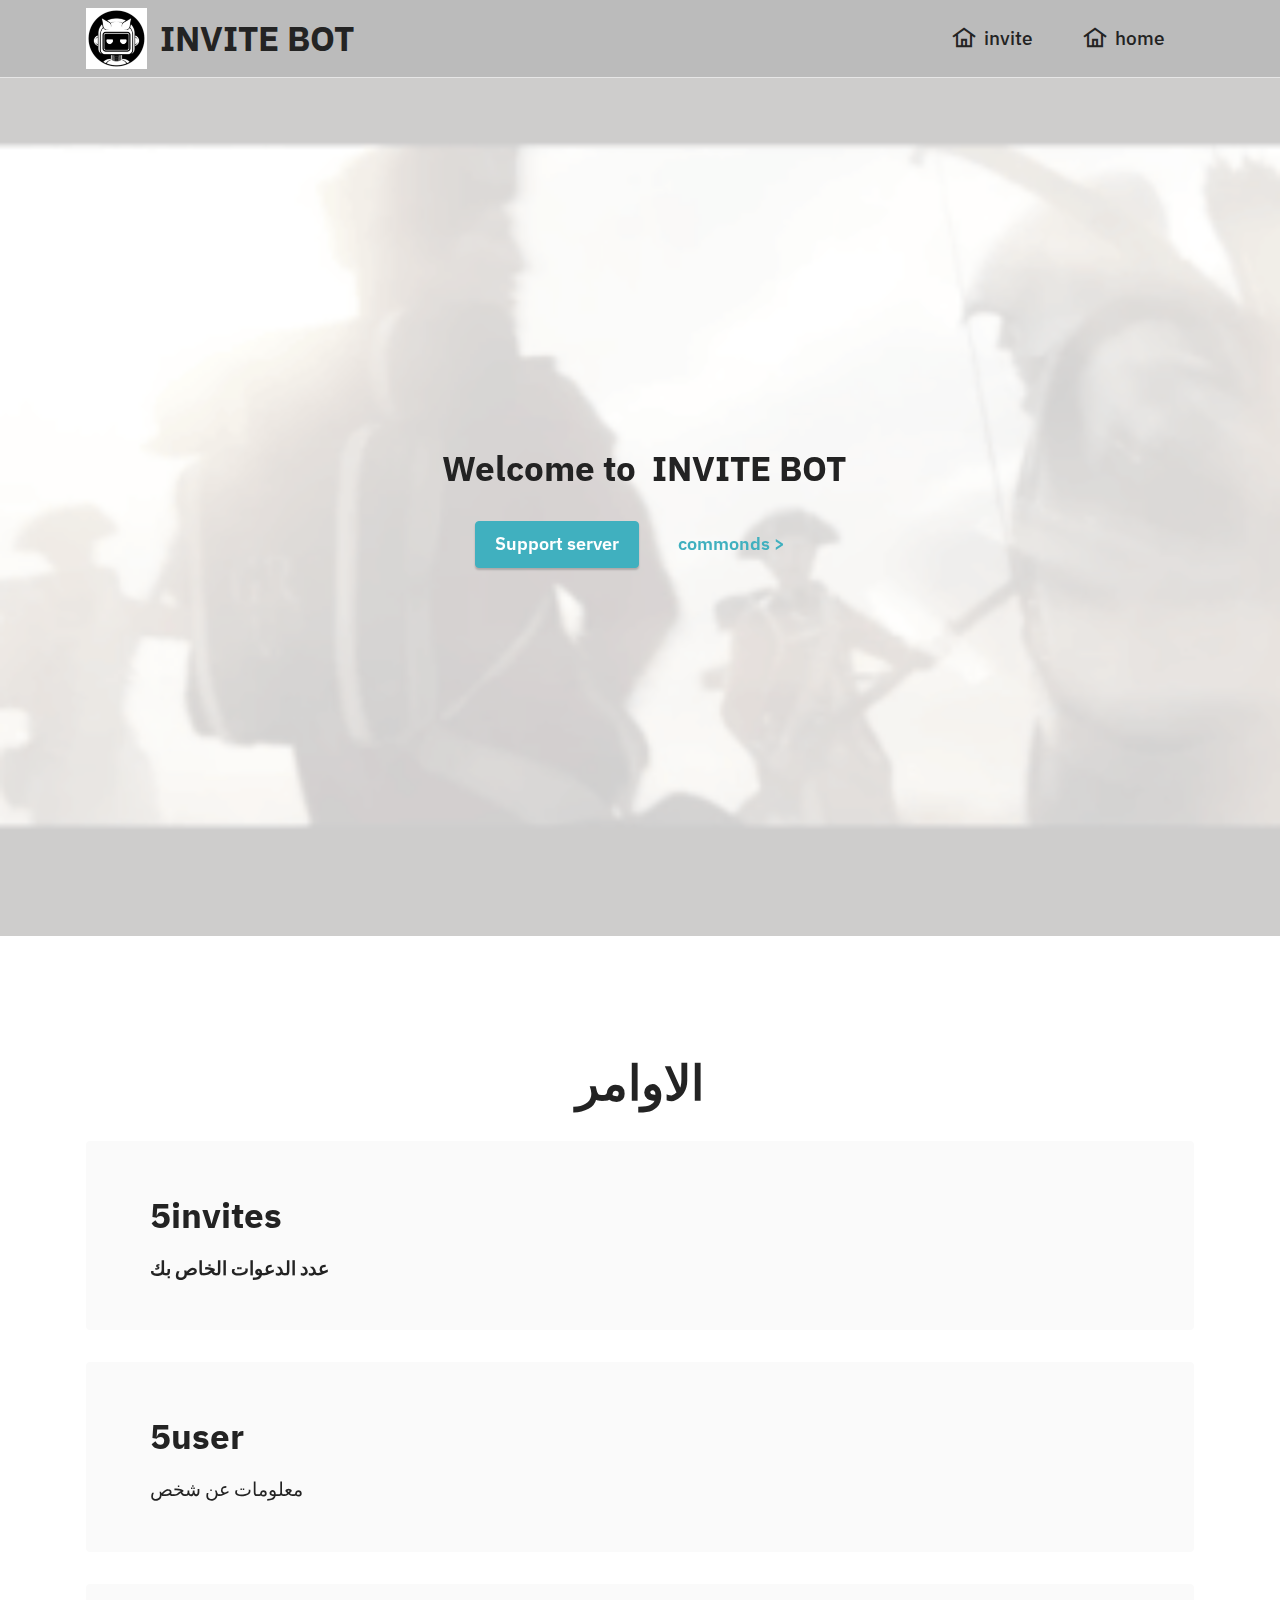
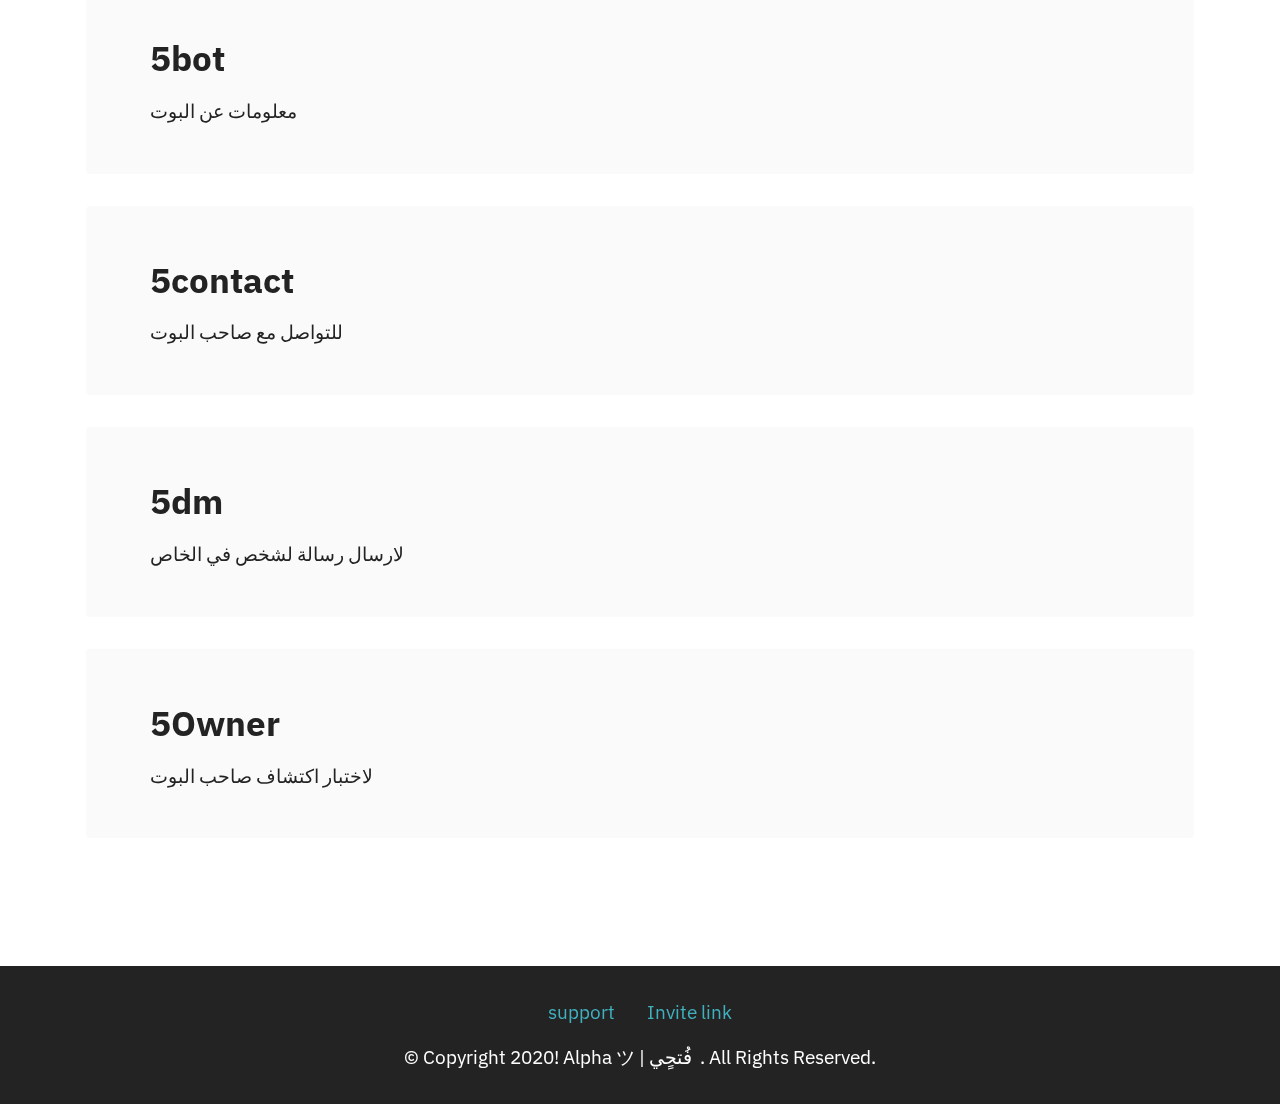
<file: index.html>
<!DOCTYPE html>
<html  >
<head>
  <!-- Site made with Mobirise Website Builder v5.0.29, https://mobirise.com -->
  <meta charset="UTF-8">
  <meta http-equiv="X-UA-Compatible" content="IE=edge">
  <meta name="generator" content="Mobirise v5.0.29, mobirise.com">
  <meta name="viewport" content="width=device-width, initial-scale=1, minimum-scale=1">
  <link rel="shortcut icon" href="assets/images/7fcb5928ce3889f42be6a018e1ae7986-121x121.png" type="image/x-icon">
  <meta name="description" content="">
  
  
  <title>Home</title>
  <link rel="stylesheet" href="assets/web/assets/mobirise-icons2/mobirise2.css">
  <link rel="stylesheet" href="assets/tether/tether.min.css">
  <link rel="stylesheet" href="assets/bootstrap/css/bootstrap.min.css">
  <link rel="stylesheet" href="assets/bootstrap/css/bootstrap-grid.min.css">
  <link rel="stylesheet" href="assets/bootstrap/css/bootstrap-reboot.min.css">
  <link rel="stylesheet" href="assets/dropdown/css/style.css">
  <link rel="stylesheet" href="assets/socicon/css/styles.css">
  <link rel="stylesheet" href="assets/theme/css/style.css">
  <link rel="preload" as="style" href="assets/mobirise/css/mbr-additional.css"><link rel="stylesheet" href="assets/mobirise/css/mbr-additional.css" type="text/css">
  
  
  
  
</head>
<body>
  
  <section class="menu cid-s48OLK6784" once="menu" id="menu1-h">
    
    <nav class="navbar navbar-dropdown navbar-fixed-top navbar-expand-lg">
        <div class="container">
            <div class="navbar-brand">
                <span class="navbar-logo">
                    <a href="index.html">
                        <img src="assets/images/7fcb5928ce3889f42be6a018e1ae7986-121x121.png" alt="soon" style="height: 3.8rem;">
                    </a>
                </span>
                <span class="navbar-caption-wrap"><a class="navbar-caption text-black display-5" href="https://mobiri.se">INVITE BOT&nbsp;<br></a></span>
            </div>
            <button class="navbar-toggler" type="button" data-toggle="collapse" data-target="#navbarSupportedContent" aria-controls="navbarNavAltMarkup" aria-expanded="false" aria-label="Toggle navigation">
                <div class="hamburger">
                    <span></span>
                    <span></span>
                    <span></span>
                    <span></span>
                </div>
            </button>
            <div class="collapse navbar-collapse" id="navbarSupportedContent">
                <ul class="navbar-nav nav-dropdown nav-right" data-app-modern-menu="true"><li class="nav-item"><a class="nav-link link text-black text-primary display-7" href="https://discord.com/api/oauth2/authorize?client_id=750603839861948487&permissions=8&scope=bot"><span class="mobi-mbri mobi-mbri-home mbr-iconfont mbr-iconfont-btn"></span>invite</a></li><li class="nav-item"><a class="nav-link link text-black text-primary display-7" href="index.html"><span class="mobi-mbri mobi-mbri-home mbr-iconfont mbr-iconfont-btn"></span>home&nbsp;</a></li></ul>
                
                
            </div>
        </div>
    </nav>

</section>

<section class="engine"><a href="https://mobirise.info/x">css templates</a></section><section class="header1 cid-s48MCQYojq mbr-fullscreen mbr-parallax-background" id="header1-f">

    

    <div class="mbr-overlay" style="opacity: 0.8; background-color: rgb(255, 255, 255);"></div>

    <div class="align-center container">
        <div class="row justify-content-center">
            <div class="col-12 col-lg-8">
                <h1 class="mbr-section-title mbr-fonts-style mb-3 display-5"><strong>&nbsp;Welcome to&nbsp; INVITE BOT</strong><br></h1>
                
                <p class="mbr-text mbr-fonts-style display-7"></p>
                <div class="mbr-section-btn mt-3"><a class="btn btn-success display-4" href="https://discord.gg/ESAYkzd">Support server</a> <a class="btn btn-success-outline display-4" href="index.html#features10-n">commonds &gt;</a></div>
            </div>
        </div>
    </div>
</section>

<section class="features9 cid-s9OcLPW8Lb" id="features10-n">
    <!---->
    
    
    <div class="container">
        <div class="mbr-section-head">
            <h3 class="mbr-section-title mbr-fonts-style mb-0 display-2">
                <strong>الاوامر</strong></h3>
            
        </div>
        <div class="row mt-4">
            <div class="card col-12">
                <div class="card-wrapper">
                    <div class="top-line row">
                        <div class="col">
                            <h4 class="card-title mbr-fonts-style display-5"><strong>5invites</strong></h4>
                        </div>
                        <div class="col-auto">
                            <p class="price mbr-fonts-style display-5"></p>
                        </div>
                    </div>
                    <div class="bottom-line">
                        <p class="mbr-text mbr-fonts-style display-7"><strong>عدد الدعوات الخاص بك</strong></p>
                    </div>
                </div>
            </div>
            <div class="card col-12">
                <div class="card-wrapper">
                    <div class="top-line row">
                        <div class="col">
                            <h4 class="card-title mbr-fonts-style display-5"><strong>5user</strong><br></h4>
                        </div>
                        <div class="col-auto">
                            <p class="price mbr-fonts-style display-5"></p>
                        </div>
                    </div>
                    <div class="bottom-line">
                        <p class="mbr-text mbr-fonts-style display-7">معلومات عن شخص</p>
                    </div>
                </div>
            </div>
            <div class="card col-12">
                <div class="card-wrapper">
                    <div class="top-line row">
                        <div class="col">
                            <h4 class="card-title mbr-fonts-style display-5"><strong>5bot</strong></h4>
                        </div>
                        <div class="col-auto">
                            <p class="price mbr-fonts-style display-5"></p>
                        </div>
                    </div>
                    <div class="bottom-line">
                        <p class="mbr-text mbr-fonts-style display-7">معلومات عن البوت
                        </p>
                    </div>
                </div>
            </div>
            <div class="card col-12">
                <div class="card-wrapper">
                    <div class="top-line row">
                        <div class="col">
                            <h4 class="card-title mbr-fonts-style display-5"><strong>5contact</strong></h4>
                        </div>
                        <div class="col-auto">
                            <p class="price mbr-fonts-style display-5"></p>
                        </div>
                    </div>
                    <div class="bottom-line">
                        <p class="mbr-text mbr-fonts-style display-7">
                            للتواصل مع صاحب البوت
                        </p>
                    </div>
                </div>
            </div>
            <div class="card col-12">
                <div class="card-wrapper">
                    <div class="top-line row">
                        <div class="col">
                            <h4 class="card-title mbr-fonts-style display-5"><strong>5dm&nbsp;</strong></h4>
                        </div>
                        <div class="col-auto">
                            <p class="price mbr-fonts-style display-5"></p>
                        </div>
                    </div>
                    <div class="bottom-line">
                        <p class="mbr-text mbr-fonts-style display-7">لارسال رسالة لشخص في الخاص</p>
                    </div>
                </div>
            </div>
            <div class="card col-12">
                <div class="card-wrapper">
                    <div class="top-line row">
                        <div class="col">
                            <h4 class="card-title mbr-fonts-style display-5"><strong>5Owner</strong></h4>
                        </div>
                        <div class="col-auto">
                            <p class="price mbr-fonts-style display-5"></p>
                        </div>
                    </div>
                    <div class="bottom-line">
                        <p class="mbr-text mbr-fonts-style display-7">
                            لاختبار اكتشاف صاحب البوت
                        </p>
                    </div>
                </div>
            </div>
            
            
            
            
            
            
        </div>
    </div>
</section>

<section class="footer3 cid-s48P1Icc8J" once="footers" id="footer3-i">

    

    

    <div class="container">
        <div class="media-container-row align-center mbr-white">
            <div class="row row-links">
                <ul class="foot-menu">
                    
                    
                    
                    
                    
                <li class="foot-menu-item mbr-fonts-style display-7"><a href="https://discord.gg/ESAYkzd" class="text-success text-primary">support</a></li><li class="foot-menu-item mbr-fonts-style display-7"><a href="https://discord.com/api/oauth2/authorize?client_id=750603839861948487&permissions=8&scope=bot" class="text-success text-primary">Invite link</a></li></ul>
            </div>
            
            <div class="row row-copirayt">
                <p class="mbr-text mb-0 mbr-fonts-style mbr-white align-center display-7">
                    © Copyright 2020! Alpha ツ | فُتحٍي&nbsp; . All Rights Reserved.
                </p>
            </div>
        </div>
    </div>
</section>


  <script src="assets/web/assets/jquery/jquery.min.js"></script>
  <script src="assets/popper/popper.min.js"></script>
  <script src="assets/tether/tether.min.js"></script>
  <script src="assets/bootstrap/js/bootstrap.min.js"></script>
  <script src="assets/smoothscroll/smooth-scroll.js"></script>
  <script src="assets/parallax/jarallax.min.js"></script>
  <script src="assets/dropdown/js/nav-dropdown.js"></script>
  <script src="assets/dropdown/js/navbar-dropdown.js"></script>
  <script src="assets/touchswipe/jquery.touch-swipe.min.js"></script>
  <script src="assets/theme/js/script.js"></script>
  
  
  
</body>
</html>
</file>
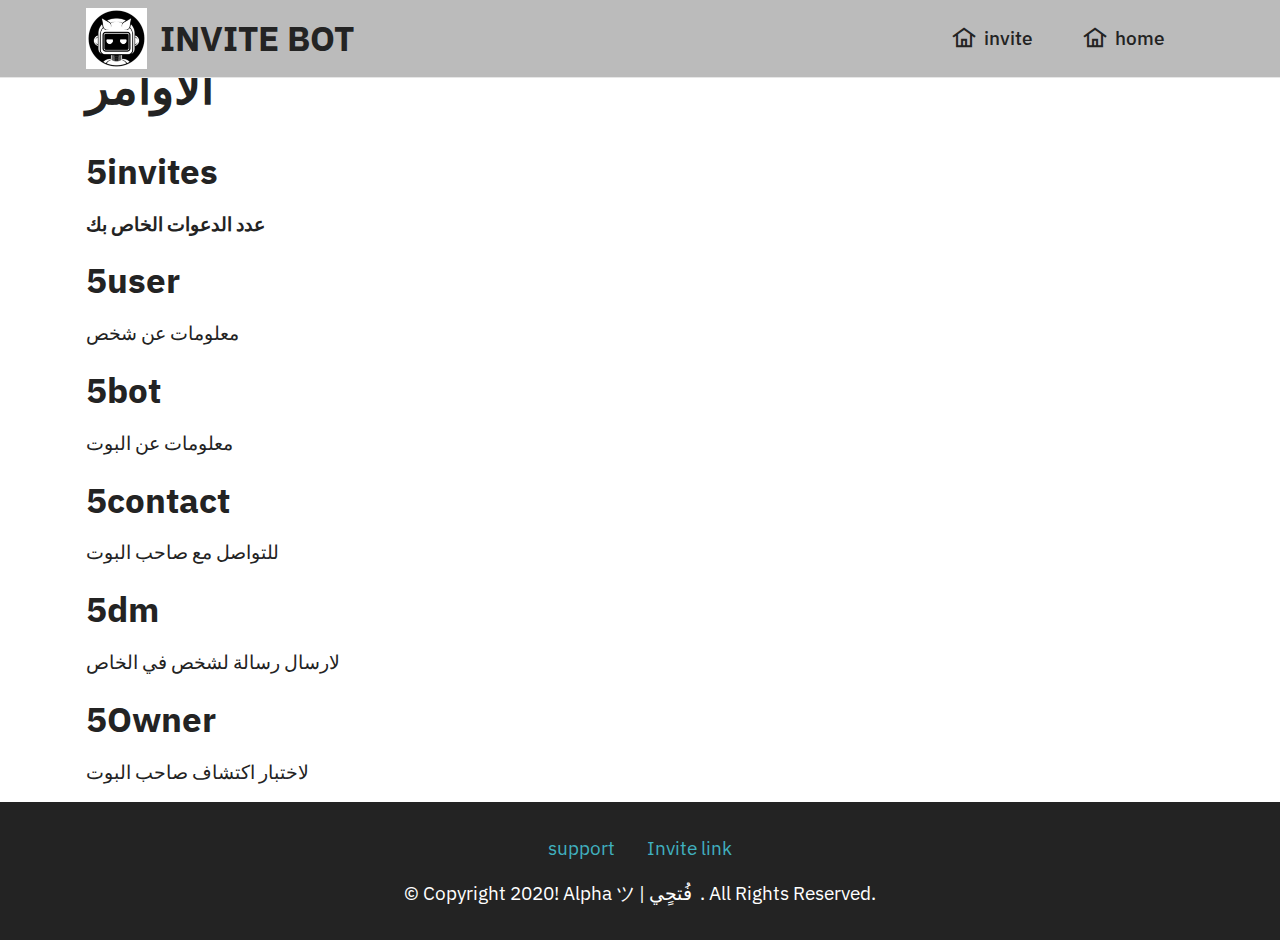
<file: page1.html>
<!DOCTYPE html>
<html  >
<head>
  <!-- Site made with Mobirise Website Builder v5.0.29, https://mobirise.com -->
  <meta charset="UTF-8">
  <meta http-equiv="X-UA-Compatible" content="IE=edge">
  <meta name="generator" content="Mobirise v5.0.29, mobirise.com">
  <meta name="viewport" content="width=device-width, initial-scale=1, minimum-scale=1">
  <link rel="shortcut icon" href="assets/images/7fcb5928ce3889f42be6a018e1ae7986-121x121.png" type="image/x-icon">
  <meta name="description" content="">
  
  
  <title>Commonds</title>
  <link rel="stylesheet" href="assets/web/assets/mobirise-icons2/mobirise2.css">
  <link rel="stylesheet" href="assets/tether/tether.min.css">
  <link rel="stylesheet" href="assets/bootstrap/css/bootstrap.min.css">
  <link rel="stylesheet" href="assets/bootstrap/css/bootstrap-grid.min.css">
  <link rel="stylesheet" href="assets/bootstrap/css/bootstrap-reboot.min.css">
  <link rel="stylesheet" href="assets/dropdown/css/style.css">
  <link rel="stylesheet" href="assets/socicon/css/styles.css">
  <link rel="stylesheet" href="assets/theme/css/style.css">
  <link rel="preload" as="style" href="assets/mobirise/css/mbr-additional.css"><link rel="stylesheet" href="assets/mobirise/css/mbr-additional.css" type="text/css">
  
  
  
  
</head>
<body>
  
  <section class="menu cid-s48OLK6784" once="menu" id="menu1-k">
    
    <nav class="navbar navbar-dropdown navbar-fixed-top navbar-expand-lg">
        <div class="container">
            <div class="navbar-brand">
                <span class="navbar-logo">
                    <a href="index.html">
                        <img src="assets/images/7fcb5928ce3889f42be6a018e1ae7986-121x121.png" alt="soon" style="height: 3.8rem;">
                    </a>
                </span>
                <span class="navbar-caption-wrap"><a class="navbar-caption text-black display-5" href="https://mobiri.se">INVITE BOT&nbsp;<br></a></span>
            </div>
            <button class="navbar-toggler" type="button" data-toggle="collapse" data-target="#navbarSupportedContent" aria-controls="navbarNavAltMarkup" aria-expanded="false" aria-label="Toggle navigation">
                <div class="hamburger">
                    <span></span>
                    <span></span>
                    <span></span>
                    <span></span>
                </div>
            </button>
            <div class="collapse navbar-collapse" id="navbarSupportedContent">
                <ul class="navbar-nav nav-dropdown nav-right" data-app-modern-menu="true"><li class="nav-item"><a class="nav-link link text-black text-primary display-7" href="https://discord.com/api/oauth2/authorize?client_id=750603839861948487&permissions=8&scope=bot"><span class="mobi-mbri mobi-mbri-home mbr-iconfont mbr-iconfont-btn"></span>invite</a></li><li class="nav-item"><a class="nav-link link text-black text-primary display-7" href="index.html"><span class="mobi-mbri mobi-mbri-home mbr-iconfont mbr-iconfont-btn"></span>home&nbsp;</a></li></ul>
                
                
            </div>
        </div>
    </nav>

</section>

<section class="engine"><a href="https://mobirise.info/p">site templates free download</a></section><section class="features9 cid-s9O8Uf1rhG" id="features10-m">
    <!---->
    
    
    <div class="container">
        <div class="mbr-section-head">
            <h3 class="mbr-section-title mbr-fonts-style mb-0 display-2">
                <strong>الاوامر</strong></h3>
            
        </div>
        <div class="row mt-4">
            <div class="card col-12">
                <div class="card-wrapper">
                    <div class="top-line row">
                        <div class="col">
                            <h4 class="card-title mbr-fonts-style display-5"><strong>5invites</strong></h4>
                        </div>
                        <div class="col-auto">
                            <p class="price mbr-fonts-style display-5"></p>
                        </div>
                    </div>
                    <div class="bottom-line">
                        <p class="mbr-text mbr-fonts-style display-7"><strong>عدد الدعوات الخاص بك</strong></p>
                    </div>
                </div>
            </div>
            <div class="card col-12">
                <div class="card-wrapper">
                    <div class="top-line row">
                        <div class="col">
                            <h4 class="card-title mbr-fonts-style display-5"><strong>5user</strong><br></h4>
                        </div>
                        <div class="col-auto">
                            <p class="price mbr-fonts-style display-5"></p>
                        </div>
                    </div>
                    <div class="bottom-line">
                        <p class="mbr-text mbr-fonts-style display-7">معلومات عن شخص</p>
                    </div>
                </div>
            </div>
            <div class="card col-12">
                <div class="card-wrapper">
                    <div class="top-line row">
                        <div class="col">
                            <h4 class="card-title mbr-fonts-style display-5"><strong>5bot</strong></h4>
                        </div>
                        <div class="col-auto">
                            <p class="price mbr-fonts-style display-5"></p>
                        </div>
                    </div>
                    <div class="bottom-line">
                        <p class="mbr-text mbr-fonts-style display-7">معلومات عن البوت
                        </p>
                    </div>
                </div>
            </div>
            <div class="card col-12">
                <div class="card-wrapper">
                    <div class="top-line row">
                        <div class="col">
                            <h4 class="card-title mbr-fonts-style display-5"><strong>5contact</strong></h4>
                        </div>
                        <div class="col-auto">
                            <p class="price mbr-fonts-style display-5"></p>
                        </div>
                    </div>
                    <div class="bottom-line">
                        <p class="mbr-text mbr-fonts-style display-7">
                            للتواصل مع صاحب البوت
                        </p>
                    </div>
                </div>
            </div>
            <div class="card col-12">
                <div class="card-wrapper">
                    <div class="top-line row">
                        <div class="col">
                            <h4 class="card-title mbr-fonts-style display-5"><strong>5dm&nbsp;</strong></h4>
                        </div>
                        <div class="col-auto">
                            <p class="price mbr-fonts-style display-5"></p>
                        </div>
                    </div>
                    <div class="bottom-line">
                        <p class="mbr-text mbr-fonts-style display-7">لارسال رسالة لشخص في الخاص</p>
                    </div>
                </div>
            </div>
            <div class="card col-12">
                <div class="card-wrapper">
                    <div class="top-line row">
                        <div class="col">
                            <h4 class="card-title mbr-fonts-style display-5"><strong>5Owner</strong></h4>
                        </div>
                        <div class="col-auto">
                            <p class="price mbr-fonts-style display-5"></p>
                        </div>
                    </div>
                    <div class="bottom-line">
                        <p class="mbr-text mbr-fonts-style display-7">
                            لاختبار اكتشاف صاحب البوت
                        </p>
                    </div>
                </div>
            </div>
            
            
            
            
            
            
        </div>
    </div>
</section>

<section class="footer3 cid-s48P1Icc8J" once="footers" id="footer3-l">

    

    

    <div class="container">
        <div class="media-container-row align-center mbr-white">
            <div class="row row-links">
                <ul class="foot-menu">
                    
                    
                    
                    
                    
                <li class="foot-menu-item mbr-fonts-style display-7"><a href="https://discord.gg/ESAYkzd" class="text-success text-primary">support</a></li><li class="foot-menu-item mbr-fonts-style display-7"><a href="https://discord.com/api/oauth2/authorize?client_id=750603839861948487&permissions=8&scope=bot" class="text-success text-primary">Invite link</a></li></ul>
            </div>
            
            <div class="row row-copirayt">
                <p class="mbr-text mb-0 mbr-fonts-style mbr-white align-center display-7">
                    © Copyright 2020! Alpha ツ | فُتحٍي&nbsp; . All Rights Reserved.
                </p>
            </div>
        </div>
    </div>
</section>


  <script src="assets/web/assets/jquery/jquery.min.js"></script>
  <script src="assets/popper/popper.min.js"></script>
  <script src="assets/tether/tether.min.js"></script>
  <script src="assets/bootstrap/js/bootstrap.min.js"></script>
  <script src="assets/smoothscroll/smooth-scroll.js"></script>
  <script src="assets/dropdown/js/nav-dropdown.js"></script>
  <script src="assets/dropdown/js/navbar-dropdown.js"></script>
  <script src="assets/touchswipe/jquery.touch-swipe.min.js"></script>
  <script src="assets/theme/js/script.js"></script>
  
  
  
</body>
</html>
</file>
<file: assets/web/assets/mobirise-icons2/mobirise2.css>
@font-face {
  font-family: 'Moririse2';
  font-display: swap;
  src:  url('mobirise2.eot?f2bix4');
  src:  url('mobirise2.eot?f2bix4#iefix') format('embedded-opentype'),
    url('mobirise2.ttf?f2bix4') format('truetype'),
    url('mobirise2.woff?f2bix4') format('woff'),
    url('mobirise2.svg?f2bix4#mobirise2') format('svg');
  font-weight: normal;
  font-style: normal;
}

[class^="mobi-"], [class*=" mobi-"] {
  /* use !important to prevent issues with browser extensions that change fonts */
  font-family: 'Moririse2' !important;
  speak: none;
  font-style: normal;
  font-weight: normal;
  font-variant: normal;
  text-transform: none;
  line-height: 1;

  /* Better Font Rendering =========== */
  -webkit-font-smoothing: antialiased;
  -moz-osx-font-smoothing: grayscale;
}

.mobi-mbri-add-submenu:before {
  content: "\e900";
}
.mobi-mbri-alert:before {
  content: "\e901";
}
.mobi-mbri-align-center:before {
  content: "\e902";
}
.mobi-mbri-align-justify:before {
  content: "\e903";
}
.mobi-mbri-align-left:before {
  content: "\e904";
}
.mobi-mbri-align-right:before {
  content: "\e905";
}
.mobi-mbri-android:before {
  content: "\e906";
}
.mobi-mbri-apple:before {
  content: "\e907";
}
.mobi-mbri-arrow-down:before {
  content: "\e908";
}
.mobi-mbri-arrow-next:before {
  content: "\e909";
}
.mobi-mbri-arrow-prev:before {
  content: "\e90a";
}
.mobi-mbri-arrow-up:before {
  content: "\e90b";
}
.mobi-mbri-bold:before {
  content: "\e90c";
}
.mobi-mbri-bookmark:before {
  content: "\e90d";
}
.mobi-mbri-bootstrap:before {
  content: "\e90e";
}
.mobi-mbri-briefcase:before {
  content: "\e90f";
}
.mobi-mbri-browse:before {
  content: "\e910";
}
.mobi-mbri-bulleted-list:before {
  content: "\e911";
}
.mobi-mbri-calendar:before {
  content: "\e912";
}
.mobi-mbri-camera:before {
  content: "\e913";
}
.mobi-mbri-cart-add:before {
  content: "\e914";
}
.mobi-mbri-cart-full:before {
  content: "\e915";
}
.mobi-mbri-cash:before {
  content: "\e916";
}
.mobi-mbri-change-style:before {
  content: "\e917";
}
.mobi-mbri-chat:before {
  content: "\e918";
}
.mobi-mbri-clock:before {
  content: "\e919";
}
.mobi-mbri-close:before {
  content: "\e91a";
}
.mobi-mbri-cloud:before {
  content: "\e91b";
}
.mobi-mbri-code:before {
  content: "\e91c";
}
.mobi-mbri-contact-form:before {
  content: "\e91d";
}
.mobi-mbri-credit-card:before {
  content: "\e91e";
}
.mobi-mbri-cursor-click:before {
  content: "\e91f";
}
.mobi-mbri-cust-feedback:before {
  content: "\e920";
}
.mobi-mbri-database:before {
  content: "\e921";
}
.mobi-mbri-delivery:before {
  content: "\e922";
}
.mobi-mbri-desktop:before {
  content: "\e923";
}
.mobi-mbri-devices:before {
  content: "\e924";
}
.mobi-mbri-down:before {
  content: "\e925";
}
.mobi-mbri-download-2:before {
  content: "\e926";
}
.mobi-mbri-download:before {
  content: "\e927";
}
.mobi-mbri-drag-n-drop-2:before {
  content: "\e928";
}
.mobi-mbri-drag-n-drop:before {
  content: "\e929";
}
.mobi-mbri-edit-2:before {
  content: "\e92a";
}
.mobi-mbri-edit:before {
  content: "\e92b";
}
.mobi-mbri-error:before {
  content: "\e92c";
}
.mobi-mbri-extension:before {
  content: "\e92d";
}
.mobi-mbri-features:before {
  content: "\e92e";
}
.mobi-mbri-file:before {
  content: "\e92f";
}
.mobi-mbri-flag:before {
  content: "\e930";
}
.mobi-mbri-folder:before {
  content: "\e931";
}
.mobi-mbri-gift:before {
  content: "\e932";
}
.mobi-mbri-github:before {
  content: "\e933";
}
.mobi-mbri-globe-2:before {
  content: "\e934";
}
.mobi-mbri-globe:before {
  content: "\e935";
}
.mobi-mbri-growing-chart:before {
  content: "\e936";
}
.mobi-mbri-hearth:before {
  content: "\e937";
}
.mobi-mbri-help:before {
  content: "\e938";
}
.mobi-mbri-home:before {
  content: "\e939";
}
.mobi-mbri-hot-cup:before {
  content: "\e93a";
}
.mobi-mbri-idea:before {
  content: "\e93b";
}
.mobi-mbri-image-gallery:before {
  content: "\e93c";
}
.mobi-mbri-image-slider:before {
  content: "\e93d";
}
.mobi-mbri-info:before {
  content: "\e93e";
}
.mobi-mbri-italic:before {
  content: "\e93f";
}
.mobi-mbri-key:before {
  content: "\e940";
}
.mobi-mbri-laptop:before {
  content: "\e941";
}
.mobi-mbri-layers:before {
  content: "\e942";
}
.mobi-mbri-left-right:before {
  content: "\e943";
}
.mobi-mbri-left:before {
  content: "\e944";
}
.mobi-mbri-letter:before {
  content: "\e945";
}
.mobi-mbri-like:before {
  content: "\e946";
}
.mobi-mbri-link:before {
  content: "\e947";
}
.mobi-mbri-lock:before {
  content: "\e948";
}
.mobi-mbri-login:before {
  content: "\e949";
}
.mobi-mbri-logout:before {
  content: "\e94a";
}
.mobi-mbri-magic-stick:before {
  content: "\e94b";
}
.mobi-mbri-map-pin:before {
  content: "\e94c";
}
.mobi-mbri-menu:before {
  content: "\e94d";
}
.mobi-mbri-mobile-2:before {
  content: "\e94e";
}
.mobi-mbri-mobile-horizontal:before {
  content: "\e94f";
}
.mobi-mbri-mobile:before {
  content: "\e950";
}
.mobi-mbri-mobirise:before {
  content: "\e951";
}
.mobi-mbri-more-horizontal:before {
  content: "\e952";
}
.mobi-mbri-more-vertical:before {
  content: "\e953";
}
.mobi-mbri-music:before {
  content: "\e954";
}
.mobi-mbri-new-file:before {
  content: "\e955";
}
.mobi-mbri-numbered-list:before {
  content: "\e956";
}
.mobi-mbri-opened-folder:before {
  content: "\e957";
}
.mobi-mbri-pages:before {
  content: "\e958";
}
.mobi-mbri-paper-plane:before {
  content: "\e959";
}
.mobi-mbri-paperclip:before {
  content: "\e95a";
}
.mobi-mbri-phone:before {
  content: "\e95b";
}
.mobi-mbri-photo:before {
  content: "\e95c";
}
.mobi-mbri-photos:before {
  content: "\e95d";
}
.mobi-mbri-pin:before {
  content: "\e95e";
}
.mobi-mbri-play:before {
  content: "\e95f";
}
.mobi-mbri-plus:before {
  content: "\e960";
}
.mobi-mbri-preview:before {
  content: "\e961";
}
.mobi-mbri-print:before {
  content: "\e962";
}
.mobi-mbri-protect:before {
  content: "\e963";
}
.mobi-mbri-question:before {
  content: "\e964";
}
.mobi-mbri-quote-left:before {
  content: "\e965";
}
.mobi-mbri-quote-right:before {
  content: "\e966";
}
.mobi-mbri-redo:before {
  content: "\e967";
}
.mobi-mbri-refresh:before {
  content: "\e968";
}
.mobi-mbri-responsive-2:before {
  content: "\e969";
}
.mobi-mbri-responsive:before {
  content: "\e96a";
}
.mobi-mbri-right:before {
  content: "\e96b";
}
.mobi-mbri-rocket:before {
  content: "\e96c";
}
.mobi-mbri-sad-face:before {
  content: "\e96d";
}
.mobi-mbri-sale:before {
  content: "\e96e";
}
.mobi-mbri-save:before {
  content: "\e96f";
}
.mobi-mbri-search:before {
  content: "\e970";
}
.mobi-mbri-setting-2:before {
  content: "\e971";
}
.mobi-mbri-setting-3:before {
  content: "\e972";
}
.mobi-mbri-setting:before {
  content: "\e973";
}
.mobi-mbri-share:before {
  content: "\e974";
}
.mobi-mbri-shopping-bag:before {
  content: "\e975";
}
.mobi-mbri-shopping-basket:before {
  content: "\e976";
}
.mobi-mbri-shopping-cart:before {
  content: "\e977";
}
.mobi-mbri-sites:before {
  content: "\e978";
}
.mobi-mbri-smile-face:before {
  content: "\e979";
}
.mobi-mbri-speed:before {
  content: "\e97a";
}
.mobi-mbri-star:before {
  content: "\e97b";
}
.mobi-mbri-success:before {
  content: "\e97c";
}
.mobi-mbri-sun:before {
  content: "\e97d";
}
.mobi-mbri-sun2:before {
  content: "\e97e";
}
.mobi-mbri-tablet-vertical:before {
  content: "\e97f";
}
.mobi-mbri-tablet:before {
  content: "\e980";
}
.mobi-mbri-target:before {
  content: "\e981";
}
.mobi-mbri-timer:before {
  content: "\e982";
}
.mobi-mbri-to-ftp:before {
  content: "\e983";
}
.mobi-mbri-to-local-drive:before {
  content: "\e984";
}
.mobi-mbri-touch-swipe:before {
  content: "\e985";
}
.mobi-mbri-touch:before {
  content: "\e986";
}
.mobi-mbri-trash:before {
  content: "\e987";
}
.mobi-mbri-underline:before {
  content: "\e988";
}
.mobi-mbri-undo:before {
  content: "\e989";
}
.mobi-mbri-unlink:before {
  content: "\e98a";
}
.mobi-mbri-unlock:before {
  content: "\e98b";
}
.mobi-mbri-up-down:before {
  content: "\e98c";
}
.mobi-mbri-up:before {
  content: "\e98d";
}
.mobi-mbri-update:before {
  content: "\e98e";
}
.mobi-mbri-upload-2:before {
  content: "\e98f";
}
.mobi-mbri-upload:before {
  content: "\e990";
}
.mobi-mbri-user-2:before {
  content: "\e991";
}
.mobi-mbri-user:before {
  content: "\e992";
}
.mobi-mbri-users:before {
  content: "\e993";
}
.mobi-mbri-video-play:before {
  content: "\e994";
}
.mobi-mbri-video:before {
  content: "\e995";
}
.mobi-mbri-watch:before {
  content: "\e996";
}
.mobi-mbri-website-theme-2:before {
  content: "\e997";
}
.mobi-mbri-website-theme:before {
  content: "\e998";
}
.mobi-mbri-wifi:before {
  content: "\e999";
}
.mobi-mbri-windows:before {
  content: "\e99a";
}
.mobi-mbri-zoom-in:before {
  content: "\e99b";
}
.mobi-mbri-zoom-out:before {
  content: "\e99c";
}
</file>
<file: assets/dropdown/css/style.css>
.navbar-dropdown {
  left: 0;
  padding: 0;
  position: absolute;
  right: 0;
  top: 0;
  transition: all 0.45s ease;
  z-index: 1030;
  background: #282828; }
  .navbar-dropdown .navbar-logo {
    margin-right: 0.8rem;
    transition: margin 0.3s ease-in-out;
    vertical-align: middle; }
    .navbar-dropdown .navbar-logo img {
      height: 3.125rem;
      transition: all 0.3s ease-in-out; }
    .navbar-dropdown .navbar-logo.mbr-iconfont {
      font-size: 3.125rem;
      line-height: 3.125rem; }
  .navbar-dropdown .navbar-caption {
    font-weight: 700;
    white-space: normal;
    vertical-align: -4px;
    line-height: 3.125rem !important; }
    .navbar-dropdown .navbar-caption, .navbar-dropdown .navbar-caption:hover {
      color: inherit;
      text-decoration: none; }
  .navbar-dropdown .mbr-iconfont + .navbar-caption {
    vertical-align: -1px; }
  .navbar-dropdown.navbar-fixed-top {
    position: fixed; }
  .navbar-dropdown .navbar-brand span {
    vertical-align: -4px; }
  .navbar-dropdown.bg-color.transparent {
    background: none; }
  .navbar-dropdown.navbar-short .navbar-brand {
    padding: 0.625rem 0; }
    .navbar-dropdown.navbar-short .navbar-brand span {
      vertical-align: -1px; }
  .navbar-dropdown.navbar-short .navbar-caption {
    line-height: 2.375rem !important;
    vertical-align: -2px; }
  .navbar-dropdown.navbar-short .navbar-logo {
    margin-right: 0.5rem; }
    .navbar-dropdown.navbar-short .navbar-logo img {
      height: 2.375rem; }
    .navbar-dropdown.navbar-short .navbar-logo.mbr-iconfont {
      font-size: 2.375rem;
      line-height: 2.375rem; }
  .navbar-dropdown.navbar-short .mbr-table-cell {
    height: 3.625rem; }
  .navbar-dropdown .navbar-close {
    left: 0.6875rem;
    position: fixed;
    top: 0.75rem;
    z-index: 1000; }
  .navbar-dropdown .hamburger-icon {
    content: "";
    display: inline-block;
    vertical-align: middle;
    width: 16px;
    -webkit-box-shadow: 0 -6px 0 1px #282828,0 0 0 1px #282828,0 6px 0 1px #282828;
    -moz-box-shadow: 0 -6px 0 1px #282828,0 0 0 1px #282828,0 6px 0 1px #282828;
    box-shadow: 0 -6px 0 1px #282828,0 0 0 1px #282828,0 6px 0 1px #282828; }

.dropdown-menu .dropdown-toggle[data-toggle="dropdown-submenu"]::after {
  border-bottom: 0.35em solid transparent;
  border-left: 0.35em solid;
  border-right: 0;
  border-top: 0.35em solid transparent;
  margin-left: 0.3rem; }

.dropdown-menu .dropdown-item:focus {
  outline: 0; }

.nav-dropdown {
  font-size: 0.75rem;
  font-weight: 500;
  height: auto !important; }
  .nav-dropdown .nav-btn {
    padding-left: 1rem; }
  .nav-dropdown .link {
    margin: .667em 1.667em;
    font-weight: 500;
    padding: 0;
    transition: color .2s ease-in-out; }
    .nav-dropdown .link.dropdown-toggle {
      margin-right: 2.583em; }
      .nav-dropdown .link.dropdown-toggle::after {
        margin-left: .25rem;
        border-top: 0.35em solid;
        border-right: 0.35em solid transparent;
        border-left: 0.35em solid transparent;
        border-bottom: 0; }
      .nav-dropdown .link.dropdown-toggle[aria-expanded="true"] {
        margin: 0;
        padding: 0.667em 3.263em  0.667em 1.667em; }
  .nav-dropdown .link::after,
  .nav-dropdown .dropdown-item::after {
    color: inherit; }
  .nav-dropdown .btn {
    font-size: 0.75rem;
    font-weight: 700;
    letter-spacing: 0;
    margin-bottom: 0;
    padding-left: 1.25rem;
    padding-right: 1.25rem; }
  .nav-dropdown .dropdown-menu {
    border-radius: 0;
    border: 0;
    left: 0;
    margin: 0;
    padding-bottom: 1.25rem;
    padding-top: 1.25rem;
    position: relative; }
  .nav-dropdown .dropdown-submenu {
    margin-left: 0.125rem;
    top: 0; }
  .nav-dropdown .dropdown-item {
    font-weight: 500;
    line-height: 2;
    padding: 0.3846em 4.615em 0.3846em 1.5385em;
    position: relative;
    transition: color .2s ease-in-out, background-color .2s ease-in-out; }
    .nav-dropdown .dropdown-item::after {
      margin-top: -0.3077em;
      position: absolute;
      right: 1.1538em;
      top: 50%; }
    .nav-dropdown .dropdown-item:focus, .nav-dropdown .dropdown-item:hover {
      background: none; }

@media (max-width: 767px) {
  .nav-dropdown.navbar-toggleable-sm {
    bottom: 0;
    display: none;
    left: 0;
    overflow-x: hidden;
    position: fixed;
    top: 0;
    transform: translateX(-100%);
    -ms-transform: translateX(-100%);
    -webkit-transform: translateX(-100%);
    width: 18.75rem;
    z-index: 999; } }
.nav-dropdown.navbar-toggleable-xl {
  bottom: 0;
  display: none;
  left: 0;
  overflow-x: hidden;
  position: fixed;
  top: 0;
  transform: translateX(-100%);
  -ms-transform: translateX(-100%);
  -webkit-transform: translateX(-100%);
  width: 18.75rem;
  z-index: 999; }

.nav-dropdown-sm {
  display: block !important;
  overflow-x: hidden;
  overflow: auto;
  padding-top: 3.875rem; }
  .nav-dropdown-sm::after {
    content: "";
    display: block;
    height: 3rem;
    width: 100%; }
  .nav-dropdown-sm.collapse.in ~ .navbar-close {
    display: block !important; }
  .nav-dropdown-sm.collapsing, .nav-dropdown-sm.collapse.in {
    transform: translateX(0);
    -ms-transform: translateX(0);
    -webkit-transform: translateX(0);
    transition: all 0.25s ease-out;
    -webkit-transition: all 0.25s ease-out;
    background: #282828; }
  .nav-dropdown-sm.collapsing[aria-expanded="false"] {
    transform: translateX(-100%);
    -ms-transform: translateX(-100%);
    -webkit-transform: translateX(-100%); }
  .nav-dropdown-sm .nav-item {
    display: block;
    margin-left: 0 !important;
    padding-left: 0; }
  .nav-dropdown-sm .link,
  .nav-dropdown-sm .dropdown-item {
    border-top: 1px dotted rgba(255, 255, 255, 0.1);
    font-size: 0.8125rem;
    line-height: 1.6;
    margin: 0 !important;
    padding: 0.875rem 2.4rem 0.875rem 1.5625rem !important;
    position: relative;
    white-space: normal; }
    .nav-dropdown-sm .link:focus, .nav-dropdown-sm .link:hover,
    .nav-dropdown-sm .dropdown-item:focus,
    .nav-dropdown-sm .dropdown-item:hover {
      background: rgba(0, 0, 0, 0.2) !important;
      color: #c0a375; }
  .nav-dropdown-sm .nav-btn {
    position: relative;
    padding: 1.5625rem 1.5625rem 0 1.5625rem; }
    .nav-dropdown-sm .nav-btn::before {
      border-top: 1px dotted rgba(255, 255, 255, 0.1);
      content: "";
      left: 0;
      position: absolute;
      top: 0;
      width: 100%; }
    .nav-dropdown-sm .nav-btn + .nav-btn {
      padding-top: 0.625rem; }
      .nav-dropdown-sm .nav-btn + .nav-btn::before {
        display: none; }
  .nav-dropdown-sm .btn {
    padding: 0.625rem 0; }
  .nav-dropdown-sm .dropdown-toggle[data-toggle="dropdown-submenu"]::after {
    margin-left: .25rem;
    border-top: 0.35em solid;
    border-right: 0.35em solid transparent;
    border-left: 0.35em solid transparent;
    border-bottom: 0; }
  .nav-dropdown-sm .dropdown-toggle[data-toggle="dropdown-submenu"][aria-expanded="true"]::after {
    border-top: 0;
    border-right: 0.35em solid transparent;
    border-left: 0.35em solid transparent;
    border-bottom: 0.35em solid; }
  .nav-dropdown-sm .dropdown-menu {
    margin: 0;
    padding: 0;
    position: relative;
    top: 0;
    left: 0;
    width: 100%;
    border: 0;
    float: none;
    border-radius: 0;
    background: none; }
  .nav-dropdown-sm .dropdown-submenu {
    left: 100%;
    margin-left: 0.125rem;
    margin-top: -1.25rem;
    top: 0; }

.navbar-toggleable-sm .nav-dropdown .dropdown-menu {
  position: absolute; }

.navbar-toggleable-sm .nav-dropdown .dropdown-submenu {
  left: 100%;
  margin-left: 0.125rem;
  margin-top: -1.25rem;
  top: 0; }

.navbar-toggleable-sm.opened .nav-dropdown .dropdown-menu {
  position: relative; }

.navbar-toggleable-sm.opened .nav-dropdown .dropdown-submenu {
  left: 0;
  margin-left: 00rem;
  margin-top: 0rem;
  top: 0; }

.is-builder .nav-dropdown.collapsing {
  transition: none !important; }

/*# sourceMappingURL=style.css.map */
</file>
<file: assets/socicon/css/styles.css>
@charset "UTF-8";

@font-face {
  font-family: 'Socicon';
  src:  url('../fonts/socicon.eot');
  src:  url('../fonts/socicon.eot?#iefix') format('embedded-opentype'),
    url('../fonts/socicon.woff2') format('woff2'),
    url('../fonts/socicon.ttf') format('truetype'),
    url('../fonts/socicon.woff') format('woff'),
    url('../fonts/socicon.svg#socicon') format('svg');
  font-weight: normal;
  font-style: normal;
}

[data-icon]:before {
  font-family: "socicon" !important;
  content: attr(data-icon);
  font-style: normal !important;
  font-weight: normal !important;
  font-variant: normal !important;
  text-transform: none !important;
  speak: none;
  line-height: 1;
  -webkit-font-smoothing: antialiased;
  -moz-osx-font-smoothing: grayscale;
}

[class^="socicon-"], [class*=" socicon-"] {
  /* use !important to prevent issues with browser extensions that change fonts */
  font-family: 'Socicon' !important;
  speak: none;
  font-style: normal;
  font-weight: normal;
  font-variant: normal;
  text-transform: none;
  line-height: 1;

  /* Better Font Rendering =========== */
  -webkit-font-smoothing: antialiased;
  -moz-osx-font-smoothing: grayscale;
}

.socicon-eitaa:before {
  content: "\e97c";
}
.socicon-soroush:before {
  content: "\e97d";
}
.socicon-bale:before {
  content: "\e97e";
}
.socicon-zazzle:before {
  content: "\e97b";
}
.socicon-society6:before {
  content: "\e97a";
}
.socicon-redbubble:before {
  content: "\e979";
}
.socicon-avvo:before {
  content: "\e978";
}
.socicon-stitcher:before {
  content: "\e977";
}
.socicon-googlehangouts:before {
  content: "\e974";
}
.socicon-dlive:before {
  content: "\e975";
}
.socicon-vsco:before {
  content: "\e976";
}
.socicon-flipboard:before {
  content: "\e973";
}
.socicon-ubuntu:before {
  content: "\e958";
}
.socicon-artstation:before {
  content: "\e959";
}
.socicon-invision:before {
  content: "\e95a";
}
.socicon-torial:before {
  content: "\e95b";
}
.socicon-collectorz:before {
  content: "\e95c";
}
.socicon-seenthis:before {
  content: "\e95d";
}
.socicon-googleplaymusic:before {
  content: "\e95e";
}
.socicon-debian:before {
  content: "\e95f";
}
.socicon-filmfreeway:before {
  content: "\e960";
}
.socicon-gnome:before {
  content: "\e961";
}
.socicon-itchio:before {
  content: "\e962";
}
.socicon-jamendo:before {
  content: "\e963";
}
.socicon-mix:before {
  content: "\e964";
}
.socicon-sharepoint:before {
  content: "\e965";
}
.socicon-tinder:before {
  content: "\e966";
}
.socicon-windguru:before {
  content: "\e967";
}
.socicon-cdbaby:before {
  content: "\e968";
}
.socicon-elementaryos:before {
  content: "\e969";
}
.socicon-stage32:before {
  content: "\e96a";
}
.socicon-tiktok:before {
  content: "\e96b";
}
.socicon-gitter:before {
  content: "\e96c";
}
.socicon-letterboxd:before {
  content: "\e96d";
}
.socicon-threema:before {
  content: "\e96e";
}
.socicon-splice:before {
  content: "\e96f";
}
.socicon-metapop:before {
  content: "\e970";
}
.socicon-naver:before {
  content: "\e971";
}
.socicon-remote:before {
  content: "\e972";
}
.socicon-internet:before {
  content: "\e957";
}
.socicon-moddb:before {
  content: "\e94b";
}
.socicon-indiedb:before {
  content: "\e94c";
}
.socicon-traxsource:before {
  content: "\e94d";
}
.socicon-gamefor:before {
  content: "\e94e";
}
.socicon-pixiv:before {
  content: "\e94f";
}
.socicon-myanimelist:before {
  content: "\e950";
}
.socicon-blackberry:before {
  content: "\e951";
}
.socicon-wickr:before {
  content: "\e952";
}
.socicon-spip:before {
  content: "\e953";
}
.socicon-napster:before {
  content: "\e954";
}
.socicon-beatport:before {
  content: "\e955";
}
.socicon-hackerone:before {
  content: "\e956";
}
.socicon-hackernews:before {
  content: "\e946";
}
.socicon-smashwords:before {
  content: "\e947";
}
.socicon-kobo:before {
  content: "\e948";
}
.socicon-bookbub:before {
  content: "\e949";
}
.socicon-mailru:before {
  content: "\e94a";
}
.socicon-gitlab:before {
  content: "\e945";
}
.socicon-instructables:before {
  content: "\e944";
}
.socicon-portfolio:before {
  content: "\e943";
}
.socicon-codered:before {
  content: "\e940";
}
.socicon-origin:before {
  content: "\e941";
}
.socicon-nextdoor:before {
  content: "\e942";
}
.socicon-udemy:before {
  content: "\e93f";
}
.socicon-livemaster:before {
  content: "\e93e";
}
.socicon-crunchbase:before {
  content: "\e93b";
}
.socicon-homefy:before {
  content: "\e93c";
}
.socicon-calendly:before {
  content: "\e93d";
}
.socicon-realtor:before {
  content: "\e90f";
}
.socicon-tidal:before {
  content: "\e910";
}
.socicon-qobuz:before {
  content: "\e911";
}
.socicon-natgeo:before {
  content: "\e912";
}
.socicon-mastodon:before {
  content: "\e913";
}
.socicon-unsplash:before {
  content: "\e914";
}
.socicon-homeadvisor:before {
  content: "\e915";
}
.socicon-angieslist:before {
  content: "\e916";
}
.socicon-codepen:before {
  content: "\e917";
}
.socicon-slack:before {
  content: "\e918";
}
.socicon-openaigym:before {
  content: "\e919";
}
.socicon-logmein:before {
  content: "\e91a";
}
.socicon-fiverr:before {
  content: "\e91b";
}
.socicon-gotomeeting:before {
  content: "\e91c";
}
.socicon-aliexpress:before {
  content: "\e91d";
}
.socicon-guru:before {
  content: "\e91e";
}
.socicon-appstore:before {
  content: "\e91f";
}
.socicon-homes:before {
  content: "\e920";
}
.socicon-zoom:before {
  content: "\e921";
}
.socicon-alibaba:before {
  content: "\e922";
}
.socicon-craigslist:before {
  content: "\e923";
}
.socicon-wix:before {
  content: "\e924";
}
.socicon-redfin:before {
  content: "\e925";
}
.socicon-googlecalendar:before {
  content: "\e926";
}
.socicon-shopify:before {
  content: "\e927";
}
.socicon-freelancer:before {
  content: "\e928";
}
.socicon-seedrs:before {
  content: "\e929";
}
.socicon-bing:before {
  content: "\e92a";
}
.socicon-doodle:before {
  content: "\e92b";
}
.socicon-bonanza:before {
  content: "\e92c";
}
.socicon-squarespace:before {
  content: "\e92d";
}
.socicon-toptal:before {
  content: "\e92e";
}
.socicon-gust:before {
  content: "\e92f";
}
.socicon-ask:before {
  content: "\e930";
}
.socicon-trulia:before {
  content: "\e931";
}
.socicon-loomly:before {
  content: "\e932";
}
.socicon-ghost:before {
  content: "\e933";
}
.socicon-upwork:before {
  content: "\e934";
}
.socicon-fundable:before {
  content: "\e935";
}
.socicon-booking:before {
  content: "\e936";
}
.socicon-googlemaps:before {
  content: "\e937";
}
.socicon-zillow:before {
  content: "\e938";
}
.socicon-niconico:before {
  content: "\e939";
}
.socicon-toneden:before {
  content: "\e93a";
}
.socicon-augment:before {
  content: "\e908";
}
.socicon-bitbucket:before {
  content: "\e909";
}
.socicon-fyuse:before {
  content: "\e90a";
}
.socicon-yt-gaming:before {
  content: "\e90b";
}
.socicon-sketchfab:before {
  content: "\e90c";
}
.socicon-mobcrush:before {
  content: "\e90d";
}
.socicon-microsoft:before {
  content: "\e90e";
}
.socicon-pandora:before {
  content: "\e907";
}
.socicon-messenger:before {
  content: "\e906";
}
.socicon-gamewisp:before {
  content: "\e905";
}
.socicon-bloglovin:before {
  content: "\e904";
}
.socicon-tunein:before {
  content: "\e903";
}
.socicon-gamejolt:before {
  content: "\e901";
}
.socicon-trello:before {
  content: "\e902";
}
.socicon-spreadshirt:before {
  content: "\e900";
}
.socicon-500px:before {
  content: "\e000";
}
.socicon-8tracks:before {
  content: "\e001";
}
.socicon-airbnb:before {
  content: "\e002";
}
.socicon-alliance:before {
  content: "\e003";
}
.socicon-amazon:before {
  content: "\e004";
}
.socicon-amplement:before {
  content: "\e005";
}
.socicon-android:before {
  content: "\e006";
}
.socicon-angellist:before {
  content: "\e007";
}
.socicon-apple:before {
  content: "\e008";
}
.socicon-appnet:before {
  content: "\e009";
}
.socicon-baidu:before {
  content: "\e00a";
}
.socicon-bandcamp:before {
  content: "\e00b";
}
.socicon-battlenet:before {
  content: "\e00c";
}
.socicon-mixer:before {
  content: "\e00d";
}
.socicon-bebee:before {
  content: "\e00e";
}
.socicon-bebo:before {
  content: "\e00f";
}
.socicon-behance:before {
  content: "\e010";
}
.socicon-blizzard:before {
  content: "\e011";
}
.socicon-blogger:before {
  content: "\e012";
}
.socicon-buffer:before {
  content: "\e013";
}
.socicon-chrome:before {
  content: "\e014";
}
.socicon-coderwall:before {
  content: "\e015";
}
.socicon-curse:before {
  content: "\e016";
}
.socicon-dailymotion:before {
  content: "\e017";
}
.socicon-deezer:before {
  content: "\e018";
}
.socicon-delicious:before {
  content: "\e019";
}
.socicon-deviantart:before {
  content: "\e01a";
}
.socicon-diablo:before {
  content: "\e01b";
}
.socicon-digg:before {
  content: "\e01c";
}
.socicon-discord:before {
  content: "\e01d";
}
.socicon-disqus:before {
  content: "\e01e";
}
.socicon-douban:before {
  content: "\e01f";
}
.socicon-draugiem:before {
  content: "\e020";
}
.socicon-dribbble:before {
  content: "\e021";
}
.socicon-drupal:before {
  content: "\e022";
}
.socicon-ebay:before {
  content: "\e023";
}
.socicon-ello:before {
  content: "\e024";
}
.socicon-endomodo:before {
  content: "\e025";
}
.socicon-envato:before {
  content: "\e026";
}
.socicon-etsy:before {
  content: "\e027";
}
.socicon-facebook:before {
  content: "\e028";
}
.socicon-feedburner:before {
  content: "\e029";
}
.socicon-filmweb:before {
  content: "\e02a";
}
.socicon-firefox:before {
  content: "\e02b";
}
.socicon-flattr:before {
  content: "\e02c";
}
.socicon-flickr:before {
  content: "\e02d";
}
.socicon-formulr:before {
  content: "\e02e";
}
.socicon-forrst:before {
  content: "\e02f";
}
.socicon-foursquare:before {
  content: "\e030";
}
.socicon-friendfeed:before {
  content: "\e031";
}
.socicon-github:before {
  content: "\e032";
}
.socicon-goodreads:before {
  content: "\e033";
}
.socicon-google:before {
  content: "\e034";
}
.socicon-googlescholar:before {
  content: "\e035";
}
.socicon-googlegroups:before {
  content: "\e036";
}
.socicon-googlephotos:before {
  content: "\e037";
}
.socicon-googleplus:before {
  content: "\e038";
}
.socicon-grooveshark:before {
  content: "\e039";
}
.socicon-hackerrank:before {
  content: "\e03a";
}
.socicon-hearthstone:before {
  content: "\e03b";
}
.socicon-hellocoton:before {
  content: "\e03c";
}
.socicon-heroes:before {
  content: "\e03d";
}
.socicon-smashcast:before {
  content: "\e03e";
}
.socicon-horde:before {
  content: "\e03f";
}
.socicon-houzz:before {
  content: "\e040";
}
.socicon-icq:before {
  content: "\e041";
}
.socicon-identica:before {
  content: "\e042";
}
.socicon-imdb:before {
  content: "\e043";
}
.socicon-instagram:before {
  content: "\e044";
}
.socicon-issuu:before {
  content: "\e045";
}
.socicon-istock:before {
  content: "\e046";
}
.socicon-itunes:before {
  content: "\e047";
}
.socicon-keybase:before {
  content: "\e048";
}
.socicon-lanyrd:before {
  content: "\e049";
}
.socicon-lastfm:before {
  content: "\e04a";
}
.socicon-line:before {
  content: "\e04b";
}
.socicon-linkedin:before {
  content: "\e04c";
}
.socicon-livejournal:before {
  content: "\e04d";
}
.socicon-lyft:before {
  content: "\e04e";
}
.socicon-macos:before {
  content: "\e04f";
}
.socicon-mail:before {
  content: "\e050";
}
.socicon-medium:before {
  content: "\e051";
}
.socicon-meetup:before {
  content: "\e052";
}
.socicon-mixcloud:before {
  content: "\e053";
}
.socicon-modelmayhem:before {
  content: "\e054";
}
.socicon-mumble:before {
  content: "\e055";
}
.socicon-myspace:before {
  content: "\e056";
}
.socicon-newsvine:before {
  content: "\e057";
}
.socicon-nintendo:before {
  content: "\e058";
}
.socicon-npm:before {
  content: "\e059";
}
.socicon-odnoklassniki:before {
  content: "\e05a";
}
.socicon-openid:before {
  content: "\e05b";
}
.socicon-opera:before {
  content: "\e05c";
}
.socicon-outlook:before {
  content: "\e05d";
}
.socicon-overwatch:before {
  content: "\e05e";
}
.socicon-patreon:before {
  content: "\e05f";
}
.socicon-paypal:before {
  content: "\e060";
}
.socicon-periscope:before {
  content: "\e061";
}
.socicon-persona:before {
  content: "\e062";
}
.socicon-pinterest:before {
  content: "\e063";
}
.socicon-play:before {
  content: "\e064";
}
.socicon-player:before {
  content: "\e065";
}
.socicon-playstation:before {
  content: "\e066";
}
.socicon-pocket:before {
  content: "\e067";
}
.socicon-qq:before {
  content: "\e068";
}
.socicon-quora:before {
  content: "\e069";
}
.socicon-raidcall:before {
  content: "\e06a";
}
.socicon-ravelry:before {
  content: "\e06b";
}
.socicon-reddit:before {
  content: "\e06c";
}
.socicon-renren:before {
  content: "\e06d";
}
.socicon-researchgate:before {
  content: "\e06e";
}
.socicon-residentadvisor:before {
  content: "\e06f";
}
.socicon-reverbnation:before {
  content: "\e070";
}
.socicon-rss:before {
  content: "\e071";
}
.socicon-sharethis:before {
  content: "\e072";
}
.socicon-skype:before {
  content: "\e073";
}
.socicon-slideshare:before {
  content: "\e074";
}
.socicon-smugmug:before {
  content: "\e075";
}
.socicon-snapchat:before {
  content: "\e076";
}
.socicon-songkick:before {
  content: "\e077";
}
.socicon-soundcloud:before {
  content: "\e078";
}
.socicon-spotify:before {
  content: "\e079";
}
.socicon-stackexchange:before {
  content: "\e07a";
}
.socicon-stackoverflow:before {
  content: "\e07b";
}
.socicon-starcraft:before {
  content: "\e07c";
}
.socicon-stayfriends:before {
  content: "\e07d";
}
.socicon-steam:before {
  content: "\e07e";
}
.socicon-storehouse:before {
  content: "\e07f";
}
.socicon-strava:before {
  content: "\e080";
}
.socicon-streamjar:before {
  content: "\e081";
}
.socicon-stumbleupon:before {
  content: "\e082";
}
.socicon-swarm:before {
  content: "\e083";
}
.socicon-teamspeak:before {
  content: "\e084";
}
.socicon-teamviewer:before {
  content: "\e085";
}
.socicon-technorati:before {
  content: "\e086";
}
.socicon-telegram:before {
  content: "\e087";
}
.socicon-tripadvisor:before {
  content: "\e088";
}
.socicon-tripit:before {
  content: "\e089";
}
.socicon-triplej:before {
  content: "\e08a";
}
.socicon-tumblr:before {
  content: "\e08b";
}
.socicon-twitch:before {
  content: "\e08c";
}
.socicon-twitter:before {
  content: "\e08d";
}
.socicon-uber:before {
  content: "\e08e";
}
.socicon-ventrilo:before {
  content: "\e08f";
}
.socicon-viadeo:before {
  content: "\e090";
}
.socicon-viber:before {
  content: "\e091";
}
.socicon-viewbug:before {
  content: "\e092";
}
.socicon-vimeo:before {
  content: "\e093";
}
.socicon-vine:before {
  content: "\e094";
}
.socicon-vkontakte:before {
  content: "\e095";
}
.socicon-warcraft:before {
  content: "\e096";
}
.socicon-wechat:before {
  content: "\e097";
}
.socicon-weibo:before {
  content: "\e098";
}
.socicon-whatsapp:before {
  content: "\e099";
}
.socicon-wikipedia:before {
  content: "\e09a";
}
.socicon-windows:before {
  content: "\e09b";
}
.socicon-wordpress:before {
  content: "\e09c";
}
.socicon-wykop:before {
  content: "\e09d";
}
.socicon-xbox:before {
  content: "\e09e";
}
.socicon-xing:before {
  content: "\e09f";
}
.socicon-yahoo:before {
  content: "\e0a0";
}
.socicon-yammer:before {
  content: "\e0a1";
}
.socicon-yandex:before {
  content: "\e0a2";
}
.socicon-yelp:before {
  content: "\e0a3";
}
.socicon-younow:before {
  content: "\e0a4";
}
.socicon-youtube:before {
  content: "\e0a5";
}
.socicon-zapier:before {
  content: "\e0a6";
}
.socicon-zerply:before {
  content: "\e0a7";
}
.socicon-zomato:before {
  content: "\e0a8";
}
.socicon-zynga:before {
  content: "\e0a9";
}
</file>
<file: assets/theme/css/style.css>
section {
  background-color: #ffffff; }

.form-control:focus {
  box-shadow: none; }

:focus {
  outline: none; }

section,
.container,
.container-fluid {
  position: relative;
  word-wrap: break-word; }

a.mbr-iconfont:hover {
  text-decoration: none; }

.article .lead p,
.article .lead ul,
.article .lead ol,
.article .lead pre,
.article .lead blockquote {
  margin-bottom: 0; }

a {
  font-style: normal;
  font-weight: 400;
  cursor: pointer; }
  a, a:hover {
    text-decoration: none; }

figure {
  margin-bottom: 0; }

body {
  color: #232323; }

h1,
h2,
h3,
h4,
h5,
h6,
.display-1,
.display-2,
.display-4,
.display-5,
.display-7,
span,
p,
a {
  line-height: 1;
  word-break: break-word;
  word-wrap: break-word;
  font-weight: 400; }

b,
strong {
  font-weight: bold; }

input:-webkit-autofill, input:-webkit-autofill:hover, input:-webkit-autofill:focus, input:-webkit-autofill:active {
  transition-delay: 9999s;
  transition-property: background-color, color; }

textarea[type="hidden"] {
  display: none; }

body {
  position: relative; }

section {
  background-position: 50% 50%;
  background-repeat: no-repeat;
  background-size: cover; }
  section .mbr-background-video,
  section .mbr-background-video-preview {
    position: absolute;
    bottom: 0;
    left: 0;
    right: 0;
    top: 0; }

.hidden {
  visibility: hidden; }

.mbr-z-index20 {
  z-index: 20; }

/*! Base colors */
.mbr-white {
  color: #ffffff; }

.mbr-black {
  color: #111111; }

.mbr-bg-white {
  background-color: #ffffff; }

.mbr-bg-black {
  background-color: #000000; }

/*! Text-aligns */
.align-left {
  text-align: left; }

.align-center {
  text-align: center; }

.align-right {
  text-align: right; }

/*! Font-weight  */
.mbr-light {
  font-weight: 300; }

.mbr-regular {
  font-weight: 400; }

.mbr-semibold {
  font-weight: 500; }

.mbr-bold {
  font-weight: 700; }

/*! Media  */
.media-size-item {
  flex: 1 1 auto; }

.media-content {
  flex-basis: 100%; }

.media-container-row {
  display: flex;
  flex-direction: row;
  flex-wrap: wrap;
  justify-content: center;
  align-content: center;
  align-items: start; }
  .media-container-row .media-size-item {
    width: 400px; }

.media-container-column {
  display: flex;
  flex-direction: column;
  flex-wrap: wrap;
  justify-content: center;
  align-content: center;
  align-items: stretch; }
  .media-container-column > * {
    width: 100%; }

@media (min-width: 992px) {
  .media-container-row {
    flex-wrap: nowrap; } }
figure {
  overflow: hidden; }

figure[mbr-media-size] {
  transition: width 0.1s; }

img,
iframe {
  display: block;
  width: 100%; }

.card {
  background-color: transparent;
  border: none; }

.card-box {
  width: 100%; }

.card-img {
  text-align: center;
  flex-shrink: 0;
  -webkit-flex-shrink: 0; }

.media {
  max-width: 100%;
  margin: 0 auto; }

.mbr-figure {
  align-self: center; }

.media-container > div {
  max-width: 100%; }

.mbr-figure img,
.card-img img {
  width: 100%; }

@media (max-width: 991px) {
  .media-size-item {
    width: auto !important; }

  .media {
    width: auto; }

  .mbr-figure {
    width: 100% !important; } }
/*! Buttons */
.mbr-section-btn {
  margin-left: -0.6rem;
  margin-right: -0.6rem;
  font-size: 0; }

.btn {
  font-weight: 600;
  border-width: 1px;
  font-style: normal;
  margin: 0.6rem 0.6rem;
  white-space: normal;
  transition: all 0.2s ease-in-out;
  display: inline-flex;
  align-items: center;
  justify-content: center;
  word-break: break-word; }

.btn-sm {
  font-weight: 600;
  letter-spacing: 0px;
  transition: all 0.3s ease-in-out; }

.btn-md {
  font-weight: 600;
  letter-spacing: 0px;
  transition: all 0.3s ease-in-out; }

.btn-lg {
  font-weight: 600;
  letter-spacing: 0px;
  transition: all 0.3s ease-in-out; }

.btn-form {
  margin: 0; }
  .btn-form:hover {
    cursor: pointer; }

nav .mbr-section-btn {
  margin-left: 0rem;
  margin-right: 0rem; }

/*! Btn icon margin */
.btn .mbr-iconfont,
.btn.btn-sm .mbr-iconfont {
  order: 1;
  cursor: pointer;
  margin-left: 0.5rem;
  vertical-align: sub; }

.btn.btn-md .mbr-iconfont,
.btn.btn-md .mbr-iconfont {
  margin-left: 0.8rem; }

.mbr-regular {
  font-weight: 400; }

.mbr-semibold {
  font-weight: 500; }

.mbr-bold {
  font-weight: 700; }

[type="submit"] {
  -webkit-appearance: none; }

/*! Full-screen */
.mbr-fullscreen .mbr-overlay {
  min-height: 100vh; }

.mbr-fullscreen {
  display: flex;
  display: -webkit-flex;
  display: -moz-flex;
  display: -ms-flex;
  display: -o-flex;
  align-items: center;
  min-height: 100vh;
  padding-top: 3rem;
  padding-bottom: 3rem; }

/*! Map */
.map {
  height: 25rem;
  position: relative; }
  .map iframe {
    width: 100%;
    height: 100%; }

/* Form */
.form-asterisk {
  font-family: initial;
  position: absolute;
  top: -2px;
  font-weight: normal; }

/*! Scroll to top arrow */
.mbr-arrow-up {
  bottom: 25px;
  right: 90px;
  position: fixed;
  text-align: right;
  z-index: 5000;
  color: #ffffff;
  font-size: 32px; }

.mbr-arrow-up a {
  background: rgba(0, 0, 0, 0.2);
  border-radius: 50%;
  color: #fff;
  display: inline-block;
  height: 60px;
  width: 60px;
  outline-style: none !important;
  position: relative;
  text-decoration: none;
  transition: all 0.3s ease-in-out;
  cursor: pointer;
  text-align: center; }
  .mbr-arrow-up a:hover {
    background-color: rgba(0, 0, 0, 0.4); }
  .mbr-arrow-up a i {
    line-height: 60px; }

.mbr-arrow-up-icon {
  display: block;
  color: #fff; }

.mbr-arrow-up-icon::before {
  content: "\203a";
  display: inline-block;
  font-family: serif;
  font-size: 32px;
  line-height: 1;
  font-style: normal;
  position: relative;
  top: 6px;
  left: -4px;
  transform: rotate(-90deg); }

/*! Arrow Down */
.mbr-arrow {
  position: absolute;
  bottom: 45px;
  left: 50%;
  width: 60px;
  height: 60px;
  cursor: pointer;
  background-color: rgba(80, 80, 80, 0.5);
  border-radius: 50%;
  transform: translateX(-50%); }
  .mbr-arrow > a {
    display: inline-block;
    text-decoration: none;
    outline-style: none;
    animation: arrowdown 1.7s ease-in-out infinite; }
    .mbr-arrow > a > i {
      position: absolute;
      top: -2px;
      left: 15px;
      font-size: 2rem; }

@keyframes arrowdown {
  0% {
    transform: translateY(0px); }
  50% {
    transform: translateY(-5px); }
  100% {
    transform: translateY(0px); } }
@-webkit-keyframes arrowdown {
  0% {
    transform: translateY(0px); }
  50% {
    transform: translateY(-5px); }
  100% {
    transform: translateY(0px); } }
@media (max-width: 500px) {
  .mbr-arrow-up {
    left: 50%;
    right: auto; } }
/*Gradients animation*/
@keyframes gradient-animation {
  from {
    background-position: 0% 100%;
    animation-timing-function: ease-in-out; }
  to {
    background-position: 100% 0%;
    animation-timing-function: ease-in-out; } }
@-webkit-keyframes gradient-animation {
  from {
    background-position: 0% 100%;
    animation-timing-function: ease-in-out; }
  to {
    background-position: 100% 0%;
    animation-timing-function: ease-in-out; } }
.bg-gradient {
  background-size: 200% 200%;
  animation: gradient-animation 5s infinite alternate;
  -webkit-animation: gradient-animation 5s infinite alternate; }

.menu .navbar-brand {
  display: -webkit-flex; }
  .menu .navbar-brand span {
    display: flex;
    display: -webkit-flex; }
  .menu .navbar-brand .navbar-caption-wrap {
    display: -webkit-flex; }
  .menu .navbar-brand .navbar-logo img {
    display: -webkit-flex; }
@media (min-width: 768px) and (max-width: 991px) {
  .menu .navbar-toggleable-sm .navbar-nav {
    display: -webkit-box;
    display: -webkit-flex;
    display: -ms-flexbox; } }
@media (max-width: 991px) {
  .menu .navbar-collapse {
    max-height: 93.5vh; }
    .menu .navbar-collapse.show {
      overflow: auto; } }
@media (min-width: 992px) {
  .menu .navbar-nav.nav-dropdown {
    display: -webkit-flex; }
  .menu .navbar-toggleable-sm .navbar-collapse {
    display: -webkit-flex !important; }
  .menu .collapsed .navbar-collapse {
    max-height: 93.5vh; }
    .menu .collapsed .navbar-collapse.show {
      overflow: auto; } }
@media (max-width: 767px) {
  .menu .navbar-collapse {
    max-height: 80vh; } }

.nav-link .mbr-iconfont {
  margin-right: .5rem; }

.navbar {
  display: -webkit-flex;
  -webkit-flex-wrap: wrap;
  -webkit-align-items: center;
  -webkit-justify-content: space-between; }

.navbar-collapse {
  -webkit-flex-basis: 100%;
  -webkit-flex-grow: 1;
  -webkit-align-items: center; }

.nav-dropdown .link {
  padding: 0.667em 1.667em !important;
  margin: 0 !important; }

.nav {
  display: -webkit-flex;
  -webkit-flex-wrap: wrap; }

.row {
  display: -webkit-flex;
  -webkit-flex-wrap: wrap; }

.justify-content-center {
  -webkit-justify-content: center; }

.form-inline {
  display: -webkit-flex; }

.card-wrapper {
  -webkit-flex: 1; }

.carousel-control {
  z-index: 10;
  display: -webkit-flex; }

.carousel-controls {
  display: -webkit-flex; }

.media {
  display: -webkit-flex; }

.form-group:focus {
  outline: none; }

.jq-selectbox__select {
  padding: 7px 0;
  position: relative; }

.jq-selectbox__dropdown {
  overflow: hidden;
  border-radius: 10px;
  position: absolute;
  top: 100%;
  left: 0 !important;
  width: 100% !important; }

.jq-selectbox__trigger-arrow {
  right: 0;
  transform: translateY(-50%); }

.jq-selectbox li {
  padding: 1.07em 0.5em; }

input[type="range"] {
  padding-left: 0 !important;
  padding-right: 0 !important; }

.modal-dialog,
.modal-content {
  height: 100%; }

.modal-dialog .carousel-inner {
  height: calc(100vh - 1.75rem); }
  @media (max-width: 575px) {
    .modal-dialog .carousel-inner {
      height: calc(100vh - 1rem); } }

.carousel-item {
  text-align: center; }

.carousel-item img {
  margin: auto; }

.navbar-toggler {
  -webkit-align-self: flex-start;
  -ms-flex-item-align: start;
  align-self: flex-start;
  padding: 0.25rem 0.75rem;
  font-size: 1.25rem;
  line-height: 1;
  background: transparent;
  border: 1px solid transparent;
  border-radius: 0.25rem; }

.navbar-toggler:focus,
.navbar-toggler:hover {
  text-decoration: none; }

.navbar-toggler-icon {
  display: inline-block;
  width: 1.5em;
  height: 1.5em;
  vertical-align: middle;
  content: "";
  background: no-repeat center center;
  background-size: 100% 100%; }

.navbar-toggler-left {
  position: absolute;
  left: 1rem; }

.navbar-toggler-right {
  position: absolute;
  right: 1rem; }

@media (max-width: 575px) {
  .navbar-toggleable .navbar-nav .dropdown-menu {
    position: static;
    float: none; }

  .navbar-toggleable > .container {
    padding-right: 0;
    padding-left: 0; } }
@media (min-width: 576px) {
  .navbar-toggleable {
    flex-direction: row;
    flex-wrap: nowrap;
    align-items: center; }

  .navbar-toggleable .navbar-nav {
    flex-direction: row; }

  .navbar-toggleable .navbar-nav .nav-link {
    padding-right: 0.5rem;
    padding-left: 0.5rem; }

  .navbar-toggleable > .container {
    display: flex;
    flex-wrap: nowrap;
    align-items: center; }

  .navbar-toggleable .navbar-collapse {
    display: flex !important;
    width: 100%; }

  .navbar-toggleable .navbar-toggler {
    display: none; } }
@media (max-width: 767px) {
  .navbar-toggleable-sm .navbar-nav .dropdown-menu {
    position: static;
    float: none; }

  .navbar-toggleable-sm > .container {
    padding-right: 0;
    padding-left: 0; } }
@media (min-width: 768px) {
  .navbar-toggleable-sm {
    flex-direction: row;
    flex-wrap: nowrap;
    align-items: center; }

  .navbar-toggleable-sm .navbar-nav {
    flex-direction: row; }

  .navbar-toggleable-sm .navbar-nav .nav-link {
    padding-right: 0.5rem;
    padding-left: 0.5rem; }

  .navbar-toggleable-sm > .container {
    display: flex;
    flex-wrap: nowrap;
    align-items: center; }

  .navbar-toggleable-sm .navbar-collapse {
    display: none;
    width: 100%; }

  .navbar-toggleable-sm .navbar-toggler {
    display: none; } }
@media (max-width: 991px) {
  .navbar-toggleable-md .navbar-nav .dropdown-menu {
    position: static;
    float: none; }

  .navbar-toggleable-md > .container {
    padding-right: 0;
    padding-left: 0; } }
@media (min-width: 992px) {
  .navbar-toggleable-md {
    flex-direction: row;
    flex-wrap: nowrap;
    align-items: center; }

  .navbar-toggleable-md .navbar-nav {
    flex-direction: row; }

  .navbar-toggleable-md .navbar-nav .nav-link {
    padding-right: 0.5rem;
    padding-left: 0.5rem; }

  .navbar-toggleable-md > .container {
    display: flex;
    flex-wrap: nowrap;
    align-items: center; }

  .navbar-toggleable-md .navbar-collapse {
    display: flex !important;
    width: 100%; }

  .navbar-toggleable-md .navbar-toggler {
    display: none; } }
@media (max-width: 1199px) {
  .navbar-toggleable-lg .navbar-nav .dropdown-menu {
    position: static;
    float: none; }

  .navbar-toggleable-lg > .container {
    padding-right: 0;
    padding-left: 0; } }
@media (min-width: 1200px) {
  .navbar-toggleable-lg {
    flex-direction: row;
    flex-wrap: nowrap;
    align-items: center; }

  .navbar-toggleable-lg .navbar-nav {
    flex-direction: row; }

  .navbar-toggleable-lg .navbar-nav .nav-link {
    padding-right: 0.5rem;
    padding-left: 0.5rem; }

  .navbar-toggleable-lg > .container {
    display: flex;
    flex-wrap: nowrap;
    align-items: center; }

  .navbar-toggleable-lg .navbar-collapse {
    display: flex !important;
    width: 100%; }

  .navbar-toggleable-lg .navbar-toggler {
    display: none; } }
.navbar-toggleable-xl {
  flex-direction: row;
  flex-wrap: nowrap;
  align-items: center; }

.navbar-toggleable-xl .navbar-nav .dropdown-menu {
  position: static;
  float: none; }

.navbar-toggleable-xl > .container {
  padding-right: 0;
  padding-left: 0; }

.navbar-toggleable-xl .navbar-nav {
  flex-direction: row; }

.navbar-toggleable-xl .navbar-nav .nav-link {
  padding-right: 0.5rem;
  padding-left: 0.5rem; }

.navbar-toggleable-xl > .container {
  display: flex;
  flex-wrap: nowrap;
  align-items: center; }

.navbar-toggleable-xl .navbar-collapse {
  display: flex !important;
  width: 100%; }

.navbar-toggleable-xl .navbar-toggler {
  display: none; }

.card-img {
  width: auto; }

.menu .navbar.collapsed:not(.beta-menu) {
  flex-direction: column; }

.carousel-item.active,
.carousel-item-next,
.carousel-item-prev {
  display: -webkit-box;
  display: -webkit-flex;
  display: -ms-flexbox;
  display: flex; }

.note-air-layout .dropup .dropdown-menu,
.note-air-layout .navbar-fixed-bottom .dropdown .dropdown-menu {
  bottom: initial !important; }

html,
body {
  height: auto;
  min-height: 100vh; }

.dropup .dropdown-toggle::after {
  display: none; }

.mbr-section-title {
  font-style: normal;
  line-height: 1.3; }

.mbr-section-subtitle {
  line-height: 1.3; }

.mbr-text {
  font-style: normal;
  line-height: 1.7; }

body {
  font-style: normal;
  line-height: 1.5;
  font-weight: 400; }

#scrollToTop a i::before {
  content: "";
  position: absolute;
  display: block;
  border-bottom: 3px solid #fff;
  border-left: 3px solid #fff;
  width: 40%;
  height: 40%;
  left: 50%;
  top: 50%;
  -webkit-transform: rotate(135deg);
  transform: translateY(-30%) translateX(-50%) rotate(135deg); }

/* Others*/
.note-check a[data-value="Rubik"] {
  font-style: normal; }

.mbr-arrow a {
  color: #ffffff; }

@media (max-width: 767px) {
  .mbr-arrow {
    display: none; } }
.form-control-label {
  position: relative;
  cursor: pointer;
  margin-bottom: 0.357em;
  padding: 0; }

.alert {
  color: #ffffff;
  border-radius: 0;
  border: 0;
  font-size: 1.1rem;
  line-height: 1.5;
  margin-bottom: 1.875rem;
  padding: 1.25rem;
  position: relative;
  text-align: center; }
  .alert.alert-form::after {
    background-color: inherit;
    bottom: -7px;
    content: "";
    display: block;
    height: 14px;
    left: 50%;
    margin-left: -7px;
    position: absolute;
    transform: rotate(45deg);
    width: 14px; }

.form-control {
  background-color: #ffffff;
  background-clip: border-box;
  color: #232323;
  line-height: 1rem !important;
  height: auto;
  padding: 0.6rem 1.2rem;
  transition: border-color 0.25s ease 0s;
  border: 1px solid transparent !important;
  border-radius: 4px;
  box-shadow: rgba(0, 0, 0, 0.07) 0px 1px 1px 0px, rgba(0, 0, 0, 0.07) 0px 1px 3px 0px, rgba(0, 0, 0, 0.03) 0px 0px 0px 1px; }
  .form-active .form-control:invalid {
    border-color: red; }

form .row {
  margin-left: -0.6rem;
  margin-right: -0.6rem; }
  form .row [class*="col"] {
    padding-left: 0.6rem;
    padding-right: 0.6rem; }

form .mbr-section-btn {
  margin: 0;
  padding-left: 0.6rem;
  padding-right: 0.6rem; }

form .btn {
  display: flex;
  padding: 0.6rem 1.2rem;
  margin: 0; }

form .form-check-input {
  margin-top: .5; }

textarea.form-control {
  line-height: 1.5rem !important; }

.form-group {
  margin-bottom: 1.2rem; }

.form-control,
form .btn {
  min-height: 48px; }

.mbr-overlay {
  background-color: #000;
  bottom: 0;
  left: 0;
  opacity: 0.5;
  position: absolute;
  right: 0;
  top: 0;
  z-index: 0;
  pointer-events: none; }

blockquote {
  font-style: italic;
  padding: 3rem;
  font-size: 1.09rem;
  position: relative;
  border-left: 3px solid; }

ul,
ol,
pre,
blockquote {
  margin-bottom: 2.3125rem; }

pre {
  background: #f4f4f4;
  padding: 10px 24px;
  white-space: pre-wrap; }

.inactive {
  user-select: none;
  pointer-events: none;
  user-drag: none; }

.mbr-section__comments .row {
  justify-content: center; }

.mt-4 {
  margin-top: 2rem !important; }

.mb-4 {
  margin-bottom: 2rem !important; }

@media (min-width: 992px) {
  .container {
    padding-left: 16px;
    padding-right: 16px; }

  .row {
    margin-left: -16px;
    margin-right: -16px; }
    .row > [class*="col"] {
      padding-left: 16px;
      padding-right: 16px; } }
@media (min-width: 768px) {
  .container-fluid {
    padding-left: 32px;
    padding-right: 32px; } }
@media (min-width: 768px) and (max-width: 991px) {
  .mbr-container {
    padding-left: 32px;
    padding-right: 32px; } }
@media (max-width: 767px) {
  .mbr-container {
    padding-left: 16px;
    padding-right: 16px; } }
.card-wrapper,
.item-wrapper {
  overflow: hidden; }

.app-video-wrapper > img {
  opacity: 1; }

/*# sourceMappingURL=style.css.map */
.engine {
	position: absolute;
	text-indent: -2400px;
	text-align: center;
	padding: 0;
	top: 0;
	left: -2400px;
}
</file>
<file: assets/mobirise/css/mbr-additional.css>
@import url(https://fonts.googleapis.com/css?family=IBM+Plex+Sans:100,100i,200,200i,300,300i,400,400i,500,500i,600,600i,700,700i&display=swap);





body {
  font-family: IBM Plex Sans;
}
.display-1 {
  font-family: 'IBM Plex Sans', sans-serif;
  font-size: 4.6rem;
  line-height: 1.1;
}
.display-1 > .mbr-iconfont {
  font-size: 5.75rem;
}
.display-2 {
  font-family: 'IBM Plex Sans', sans-serif;
  font-size: 3rem;
  line-height: 1.1;
}
.display-2 > .mbr-iconfont {
  font-size: 3.75rem;
}
.display-4 {
  font-family: 'IBM Plex Sans', sans-serif;
  font-size: 1.1rem;
  line-height: 1.5;
}
.display-4 > .mbr-iconfont {
  font-size: 1.375rem;
}
.display-5 {
  font-family: 'IBM Plex Sans', sans-serif;
  font-size: 2.2rem;
  line-height: 1.5;
}
.display-5 > .mbr-iconfont {
  font-size: 2.75rem;
}
.display-7 {
  font-family: 'IBM Plex Sans', sans-serif;
  font-size: 1.2rem;
  line-height: 1.5;
}
.display-7 > .mbr-iconfont {
  font-size: 1.5rem;
}
/* ---- Fluid typography for mobile devices ---- */
/* 1.4 - font scale ratio ( bootstrap == 1.42857 ) */
/* 100vw - current viewport width */
/* (48 - 20)  48 == 48rem == 768px, 20 == 20rem == 320px(minimal supported viewport) */
/* 0.65 - min scale variable, may vary */
@media (max-width: 992px) {
  .display-1 {
    font-size: 3.68rem;
  }
}
@media (max-width: 768px) {
  .display-1 {
    font-size: 3.22rem;
    font-size: calc( 2.26rem + (4.6 - 2.26) * ((100vw - 20rem) / (48 - 20)));
    line-height: calc( 1.1 * (2.26rem + (4.6 - 2.26) * ((100vw - 20rem) / (48 - 20))));
  }
  .display-2 {
    font-size: 2.4rem;
    font-size: calc( 1.7rem + (3 - 1.7) * ((100vw - 20rem) / (48 - 20)));
    line-height: calc( 1.3 * (1.7rem + (3 - 1.7) * ((100vw - 20rem) / (48 - 20))));
  }
  .display-4 {
    font-size: 0.88rem;
    font-size: calc( 1.0350000000000001rem + (1.1 - 1.0350000000000001) * ((100vw - 20rem) / (48 - 20)));
    line-height: calc( 1.4 * (1.0350000000000001rem + (1.1 - 1.0350000000000001) * ((100vw - 20rem) / (48 - 20))));
  }
  .display-5 {
    font-size: 1.76rem;
    font-size: calc( 1.42rem + (2.2 - 1.42) * ((100vw - 20rem) / (48 - 20)));
    line-height: calc( 1.4 * (1.42rem + (2.2 - 1.42) * ((100vw - 20rem) / (48 - 20))));
  }
  .display-7 {
    font-size: 0.96rem;
    font-size: calc( 1.07rem + (1.2 - 1.07) * ((100vw - 20rem) / (48 - 20)));
    line-height: calc( 1.4 * (1.07rem + (1.2 - 1.07) * ((100vw - 20rem) / (48 - 20))));
  }
}
/* Buttons */
.btn {
  padding: 0.6rem 1.2rem;
  border-radius: 4px;
}
.btn-sm {
  padding: 0.6rem 1.2rem;
  border-radius: 4px;
}
.btn-md {
  padding: 0.6rem 1.2rem;
  border-radius: 4px;
}
.btn-lg {
  padding: 1rem 2.6rem;
  border-radius: 4px;
}
.bg-primary {
  background-color: #6592e6 !important;
}
.bg-success {
  background-color: #40b0bf !important;
}
.bg-info {
  background-color: #47b5ed !important;
}
.bg-warning {
  background-color: #ffe161 !important;
}
.bg-danger {
  background-color: #ff9966 !important;
}
.btn-primary,
.btn-primary:active {
  background-color: #6592e6 !important;
  border-color: #6592e6 !important;
  color: #ffffff !important;
  box-shadow: 0 2px 2px 0 rgba(0, 0, 0, 0.2);
}
.btn-primary:hover,
.btn-primary:focus,
.btn-primary.focus,
.btn-primary.active {
  color: #ffffff !important;
  background-color: #3973df !important;
  border-color: #3973df !important;
  box-shadow: 0 2px 5px 0 rgba(0, 0, 0, 0.2);
}
.btn-primary.disabled,
.btn-primary:disabled {
  color: #ffffff !important;
  background-color: #3973df !important;
  border-color: #3973df !important;
}
.btn-secondary,
.btn-secondary:active {
  background-color: #ff6666 !important;
  border-color: #ff6666 !important;
  color: #ffffff !important;
  box-shadow: 0 2px 2px 0 rgba(0, 0, 0, 0.2);
}
.btn-secondary:hover,
.btn-secondary:focus,
.btn-secondary.focus,
.btn-secondary.active {
  color: #ffffff !important;
  background-color: #ff3333 !important;
  border-color: #ff3333 !important;
  box-shadow: 0 2px 5px 0 rgba(0, 0, 0, 0.2);
}
.btn-secondary.disabled,
.btn-secondary:disabled {
  color: #ffffff !important;
  background-color: #ff3333 !important;
  border-color: #ff3333 !important;
}
.btn-info,
.btn-info:active {
  background-color: #47b5ed !important;
  border-color: #47b5ed !important;
  color: #ffffff !important;
  box-shadow: 0 2px 2px 0 rgba(0, 0, 0, 0.2);
}
.btn-info:hover,
.btn-info:focus,
.btn-info.focus,
.btn-info.active {
  color: #ffffff !important;
  background-color: #19a2e8 !important;
  border-color: #19a2e8 !important;
  box-shadow: 0 2px 5px 0 rgba(0, 0, 0, 0.2);
}
.btn-info.disabled,
.btn-info:disabled {
  color: #ffffff !important;
  background-color: #19a2e8 !important;
  border-color: #19a2e8 !important;
}
.btn-success,
.btn-success:active {
  background-color: #40b0bf !important;
  border-color: #40b0bf !important;
  color: #ffffff !important;
  box-shadow: 0 2px 2px 0 rgba(0, 0, 0, 0.2);
}
.btn-success:hover,
.btn-success:focus,
.btn-success.focus,
.btn-success.active {
  color: #ffffff !important;
  background-color: #338d99 !important;
  border-color: #338d99 !important;
  box-shadow: 0 2px 5px 0 rgba(0, 0, 0, 0.2);
}
.btn-success.disabled,
.btn-success:disabled {
  color: #ffffff !important;
  background-color: #338d99 !important;
  border-color: #338d99 !important;
}
.btn-warning,
.btn-warning:active {
  background-color: #ffe161 !important;
  border-color: #ffe161 !important;
  color: #614f00 !important;
  box-shadow: 0 2px 2px 0 rgba(0, 0, 0, 0.2);
}
.btn-warning:hover,
.btn-warning:focus,
.btn-warning.focus,
.btn-warning.active {
  color: #2e2500 !important;
  background-color: #ffd72e !important;
  border-color: #ffd72e !important;
  box-shadow: 0 2px 5px 0 rgba(0, 0, 0, 0.2);
}
.btn-warning.disabled,
.btn-warning:disabled {
  color: #614f00 !important;
  background-color: #ffd72e !important;
  border-color: #ffd72e !important;
}
.btn-danger,
.btn-danger:active {
  background-color: #ff9966 !important;
  border-color: #ff9966 !important;
  color: #ffffff !important;
  box-shadow: 0 2px 2px 0 rgba(0, 0, 0, 0.2);
}
.btn-danger:hover,
.btn-danger:focus,
.btn-danger.focus,
.btn-danger.active {
  color: #ffffff !important;
  background-color: #ff7733 !important;
  border-color: #ff7733 !important;
  box-shadow: 0 2px 5px 0 rgba(0, 0, 0, 0.2);
}
.btn-danger.disabled,
.btn-danger:disabled {
  color: #ffffff !important;
  background-color: #ff7733 !important;
  border-color: #ff7733 !important;
}
.btn-white {
  color: #232323 !important;
}
.btn-white,
.btn-white:active {
  background-color: #fafafa !important;
  border-color: #fafafa !important;
  color: #7a7a7a !important;
  box-shadow: 0 2px 2px 0 rgba(0, 0, 0, 0.2);
}
.btn-white:hover,
.btn-white:focus,
.btn-white.focus,
.btn-white.active {
  color: #616161 !important;
  background-color: #e1e1e1 !important;
  border-color: #e1e1e1 !important;
  box-shadow: 0 2px 5px 0 rgba(0, 0, 0, 0.2);
}
.btn-white.disabled,
.btn-white:disabled {
  color: #7a7a7a !important;
  background-color: #e1e1e1 !important;
  border-color: #e1e1e1 !important;
}
.btn-white:hover {
  color: #fafafa !important;
}
.btn-white:hover,
.btn-white:hover:active {
  background-color: #232323 !important;
  border-color: #232323 !important;
  color: #ffffff !important;
  box-shadow: 0 2px 2px 0 rgba(0, 0, 0, 0.2);
}
.btn-white:hover:hover,
.btn-white:hover:focus,
.btn-white:hover.focus,
.btn-white:hover.active {
  color: #ffffff !important;
  background-color: #0a0a0a !important;
  border-color: #0a0a0a !important;
  box-shadow: 0 2px 5px 0 rgba(0, 0, 0, 0.2);
}
.btn-white:hover.disabled,
.btn-white:hover:disabled {
  color: #ffffff !important;
  background-color: #0a0a0a !important;
  border-color: #0a0a0a !important;
}
.btn-black {
  color: #fafafa !important;
}
.btn-black,
.btn-black:active {
  background-color: #232323 !important;
  border-color: #232323 !important;
  color: #ffffff !important;
  box-shadow: 0 2px 2px 0 rgba(0, 0, 0, 0.2);
}
.btn-black:hover,
.btn-black:focus,
.btn-black.focus,
.btn-black.active {
  color: #ffffff !important;
  background-color: #0a0a0a !important;
  border-color: #0a0a0a !important;
  box-shadow: 0 2px 5px 0 rgba(0, 0, 0, 0.2);
}
.btn-black.disabled,
.btn-black:disabled {
  color: #ffffff !important;
  background-color: #0a0a0a !important;
  border-color: #0a0a0a !important;
}
.btn-black:hover {
  color: #232323 !important;
}
.btn-black:hover,
.btn-black:hover:active {
  background-color: #fafafa !important;
  border-color: #fafafa !important;
  color: #7a7a7a !important;
  box-shadow: 0 2px 2px 0 rgba(0, 0, 0, 0.2);
}
.btn-black:hover:hover,
.btn-black:hover:focus,
.btn-black:hover.focus,
.btn-black:hover.active {
  color: #616161 !important;
  background-color: #e1e1e1 !important;
  border-color: #e1e1e1 !important;
  box-shadow: 0 2px 5px 0 rgba(0, 0, 0, 0.2);
}
.btn-black:hover.disabled,
.btn-black:hover:disabled {
  color: #7a7a7a !important;
  background-color: #e1e1e1 !important;
  border-color: #e1e1e1 !important;
}
.btn-primary-outline,
.btn-primary-outline:active {
  background-color: transparent !important;
  border-color: transparent;
  color: #6592e6;
}
.btn-primary-outline:hover,
.btn-primary-outline:focus,
.btn-primary-outline.focus,
.btn-primary-outline.active {
  color: #3973df !important;
  background-color: transparent!important;
  border-color: transparent!important;
  box-shadow: none!important;
}
.btn-primary-outline.disabled,
.btn-primary-outline:disabled {
  color: #ffffff !important;
  background-color: #6592e6 !important;
  border-color: #6592e6 !important;
}
.btn-secondary-outline,
.btn-secondary-outline:active {
  background-color: transparent !important;
  border-color: transparent;
  color: #ff6666;
}
.btn-secondary-outline:hover,
.btn-secondary-outline:focus,
.btn-secondary-outline.focus,
.btn-secondary-outline.active {
  color: #ff3333 !important;
  background-color: transparent!important;
  border-color: transparent!important;
  box-shadow: none!important;
}
.btn-secondary-outline.disabled,
.btn-secondary-outline:disabled {
  color: #ffffff !important;
  background-color: #ff6666 !important;
  border-color: #ff6666 !important;
}
.btn-info-outline,
.btn-info-outline:active {
  background-color: transparent !important;
  border-color: transparent;
  color: #47b5ed;
}
.btn-info-outline:hover,
.btn-info-outline:focus,
.btn-info-outline.focus,
.btn-info-outline.active {
  color: #19a2e8 !important;
  background-color: transparent!important;
  border-color: transparent!important;
  box-shadow: none!important;
}
.btn-info-outline.disabled,
.btn-info-outline:disabled {
  color: #ffffff !important;
  background-color: #47b5ed !important;
  border-color: #47b5ed !important;
}
.btn-success-outline,
.btn-success-outline:active {
  background-color: transparent !important;
  border-color: transparent;
  color: #40b0bf;
}
.btn-success-outline:hover,
.btn-success-outline:focus,
.btn-success-outline.focus,
.btn-success-outline.active {
  color: #338d99 !important;
  background-color: transparent!important;
  border-color: transparent!important;
  box-shadow: none!important;
}
.btn-success-outline.disabled,
.btn-success-outline:disabled {
  color: #ffffff !important;
  background-color: #40b0bf !important;
  border-color: #40b0bf !important;
}
.btn-warning-outline,
.btn-warning-outline:active {
  background-color: transparent !important;
  border-color: transparent;
  color: #ffe161;
}
.btn-warning-outline:hover,
.btn-warning-outline:focus,
.btn-warning-outline.focus,
.btn-warning-outline.active {
  color: #ffd72e !important;
  background-color: transparent!important;
  border-color: transparent!important;
  box-shadow: none!important;
}
.btn-warning-outline.disabled,
.btn-warning-outline:disabled {
  color: #614f00 !important;
  background-color: #ffe161 !important;
  border-color: #ffe161 !important;
}
.btn-danger-outline,
.btn-danger-outline:active {
  background-color: transparent !important;
  border-color: transparent;
  color: #ff9966;
}
.btn-danger-outline:hover,
.btn-danger-outline:focus,
.btn-danger-outline.focus,
.btn-danger-outline.active {
  color: #ff7733 !important;
  background-color: transparent!important;
  border-color: transparent!important;
  box-shadow: none!important;
}
.btn-danger-outline.disabled,
.btn-danger-outline:disabled {
  color: #ffffff !important;
  background-color: #ff9966 !important;
  border-color: #ff9966 !important;
}
.btn-black-outline,
.btn-black-outline:active,
.btn-black-outline.active {
  background-color: transparent;
  border-color: transparent;
  color: #232323;
}
.btn-black-outline:hover,
.btn-black-outline:focus,
.btn-black-outline.focus {
  color: #fafafa;
  background-color: transparent;
  border-color: transparent;
}
.btn-white-outline,
.btn-white-outline:active,
.btn-white-outline.active {
  background-color: transparent;
  border-color: transparent;
  color: #fafafa;
}
.btn-white-outline:hover,
.btn-white-outline:focus,
.btn-white-outline.focus {
  color: #232323;
  background-color: transparent;
  border-color: transparent;
}
.text-primary {
  color: #6592e6 !important;
}
.text-secondary {
  color: #ff6666 !important;
}
.text-success {
  color: #40b0bf !important;
}
.text-info {
  color: #47b5ed !important;
}
.text-warning {
  color: #ffe161 !important;
}
.text-danger {
  color: #ff9966 !important;
}
.text-white {
  color: #fafafa !important;
}
.text-black {
  color: #232323 !important;
}
a.text-primary:hover,
a.text-primary:focus,
a.text-primary.active {
  color: #205ac5 !important;
}
a.text-secondary:hover,
a.text-secondary:focus,
a.text-secondary.active {
  color: #ff0000 !important;
}
a.text-success:hover,
a.text-success:focus,
a.text-success.active {
  color: #266a73 !important;
}
a.text-info:hover,
a.text-info:focus,
a.text-info.active {
  color: #1283bc !important;
}
a.text-warning:hover,
a.text-warning:focus,
a.text-warning.active {
  color: #facb00 !important;
}
a.text-danger:hover,
a.text-danger:focus,
a.text-danger.active {
  color: #ff5500 !important;
}
a.text-white:hover,
a.text-white:focus,
a.text-white.active {
  color: #c7c7c7 !important;
}
a.text-black:hover,
a.text-black:focus,
a.text-black.active {
  color: #000000 !important;
}
a[class*="text-"]:not(.nav-link):not(.dropdown-item):not([role]) {
  position: relative;
  background-image: transparent;
  background-size: 10000px 2px;
  background-repeat: no-repeat;
  background-position: 0px 1.2em;
  background-position: -10000px 1.2em;
}
a[class*="text-"]:not(.nav-link):not(.dropdown-item):not([role]):hover {
  transition: background-position 2s ease-in-out;
  background-image: linear-gradient(currentColor 50%, currentColor 50%);
  background-position: 0px 1.2em;
}
.nav-tabs .nav-link.active {
  color: #6592e6;
}
.nav-tabs .nav-link:not(.active) {
  color: #232323;
}
.alert-success {
  background-color: #70c770;
}
.alert-info {
  background-color: #47b5ed;
}
.alert-warning {
  background-color: #ffe161;
}
.alert-danger {
  background-color: #ff9966;
}
.mbr-gallery-filter li.active .btn {
  background-color: #6592e6;
  border-color: #6592e6;
  color: #ffffff;
}
.mbr-gallery-filter li.active .btn:focus {
  box-shadow: none;
}
a,
a:hover {
  color: #6592e6;
}
.mbr-plan-header.bg-primary .mbr-plan-subtitle,
.mbr-plan-header.bg-primary .mbr-plan-price-desc {
  color: #ffffff;
}
.mbr-plan-header.bg-success .mbr-plan-subtitle,
.mbr-plan-header.bg-success .mbr-plan-price-desc {
  color: #a0d8df;
}
.mbr-plan-header.bg-info .mbr-plan-subtitle,
.mbr-plan-header.bg-info .mbr-plan-price-desc {
  color: #ffffff;
}
.mbr-plan-header.bg-warning .mbr-plan-subtitle,
.mbr-plan-header.bg-warning .mbr-plan-price-desc {
  color: #ffffff;
}
.mbr-plan-header.bg-danger .mbr-plan-subtitle,
.mbr-plan-header.bg-danger .mbr-plan-price-desc {
  color: #ffffff;
}
/* Scroll to top button*/
.scrollToTop_wraper {
  display: none;
}
.form-control {
  font-family: 'IBM Plex Sans', sans-serif;
  font-size: 1.1rem;
  line-height: 1.5;
  font-weight: 400;
}
.form-control > .mbr-iconfont {
  font-size: 1.375rem;
}
.form-control:hover,
.form-control:focus {
  box-shadow: rgba(0, 0, 0, 0.07) 0px 1px 1px 0px, rgba(0, 0, 0, 0.07) 0px 1px 3px 0px, rgba(0, 0, 0, 0.03) 0px 0px 0px 1px;
  border-color: #6592e6 !important;
}
.form-control:-webkit-input-placeholder {
  font-family: 'IBM Plex Sans', sans-serif;
  font-size: 1.1rem;
  line-height: 1.5;
  font-weight: 400;
}
.form-control:-webkit-input-placeholder > .mbr-iconfont {
  font-size: 1.375rem;
}
blockquote {
  border-color: #6592e6;
}
/* Forms */
.jq-selectbox li:hover,
.jq-selectbox li.selected {
  background-color: #6592e6;
  color: #ffffff;
}
.jq-number__spin {
  transition: 0.25s ease;
}
.jq-number__spin:hover {
  border-color: #6592e6;
}
.jq-selectbox .jq-selectbox__trigger-arrow,
.jq-number__spin.minus:after,
.jq-number__spin.plus:after {
  transition: 0.4s;
  border-top-color: #353535;
  border-bottom-color: #353535;
}
.jq-selectbox:hover .jq-selectbox__trigger-arrow,
.jq-number__spin.minus:hover:after,
.jq-number__spin.plus:hover:after {
  border-top-color: #6592e6;
  border-bottom-color: #6592e6;
}
.xdsoft_datetimepicker .xdsoft_calendar td.xdsoft_default,
.xdsoft_datetimepicker .xdsoft_calendar td.xdsoft_current,
.xdsoft_datetimepicker .xdsoft_timepicker .xdsoft_time_box > div > div.xdsoft_current {
  color: #ffffff !important;
  background-color: #6592e6 !important;
  box-shadow: none !important;
}
.xdsoft_datetimepicker .xdsoft_calendar td:hover,
.xdsoft_datetimepicker .xdsoft_timepicker .xdsoft_time_box > div > div:hover {
  color: #000000 !important;
  background: #ff6666 !important;
  box-shadow: none !important;
}
.lazy-bg {
  background-image: none !important;
}
.lazy-placeholder:not(section),
.lazy-none {
  display: block;
  position: relative;
  padding-bottom: 56.25%;
  width: 100%;
  height: auto;
}
iframe.lazy-placeholder,
.lazy-placeholder:after {
  content: '';
  position: absolute;
  width: 200px;
  height: 200px;
  background: transparent no-repeat center;
  background-size: contain;
  top: 50%;
  left: 50%;
  transform: translateX(-50%) translateY(-50%);
  background-image: url("data:image/svg+xml;charset=UTF-8,%3csvg width='32' height='32' viewBox='0 0 64 64' xmlns='http://www.w3.org/2000/svg' stroke='%236592e6' %3e%3cg fill='none' fill-rule='evenodd'%3e%3cg transform='translate(16 16)' stroke-width='2'%3e%3ccircle stroke-opacity='.5' cx='16' cy='16' r='16'/%3e%3cpath d='M32 16c0-9.94-8.06-16-16-16'%3e%3canimateTransform attributeName='transform' type='rotate' from='0 16 16' to='360 16 16' dur='1s' repeatCount='indefinite'/%3e%3c/path%3e%3c/g%3e%3c/g%3e%3c/svg%3e");
}
section.lazy-placeholder:after {
  opacity: 0.5;
}
body {
  overflow-x: hidden;
}
a {
  transition: color 0.6s;
}
.cid-s48MCQYojq {
  background-image: url("../../../assets/images/ap9o.gif");
}
.cid-s48MCQYojq .mbr-section-title {
  text-align: center;
}
.cid-s48MCQYojq .mbr-text,
.cid-s48MCQYojq .mbr-section-btn {
  color: #232323;
  text-align: center;
}
@media (max-width: 991px) {
  .cid-s48MCQYojq .mbr-section-title,
  .cid-s48MCQYojq .mbr-section-btn,
  .cid-s48MCQYojq .mbr-text {
    text-align: center;
  }
}
.cid-s48OLK6784 {
  z-index: 1000;
  width: 100%;
  position: relative;
  min-height: 60px;
}
.cid-s48OLK6784 nav.navbar {
  position: fixed;
}
.cid-s48OLK6784 .dropdown-item:before {
  font-family: Moririse2 !important;
  content: '\e966';
  display: inline-block;
  width: 0;
  position: absolute;
  left: 1rem;
  top: 0.5rem;
  margin-right: 0.5rem;
  line-height: 1;
  font-size: inherit;
  vertical-align: middle;
  text-align: center;
  overflow: hidden;
  transform: scale(0, 1);
  transition: all 0.25s ease-in-out;
}
.cid-s48OLK6784 .dropdown-menu {
  padding: 0;
}
.cid-s48OLK6784 .dropdown-item {
  border-bottom: 1px solid #e6e6e6;
}
.cid-s48OLK6784 .dropdown-item:hover,
.cid-s48OLK6784 .dropdown-item:focus {
  background: #6592e6 !important;
  color: white !important;
}
.cid-s48OLK6784 .nav-dropdown .link {
  padding: 0 0.3em !important;
  margin: .667em 1em !important;
}
.cid-s48OLK6784 .nav-dropdown .link.dropdown-toggle::after {
  margin-left: 0.5rem;
  margin-top: 0.2rem;
}
.cid-s48OLK6784 .nav-link {
  position: relative;
}
.cid-s48OLK6784 .container {
  display: flex;
  margin: auto;
}
.cid-s48OLK6784 .iconfont-wrapper {
  color: #000000 !important;
  font-size: 1.5rem;
  padding-right: .5rem;
}
.cid-s48OLK6784 .navbar-caption {
  padding-right: 4rem;
}
.cid-s48OLK6784 .dropdown-menu,
.cid-s48OLK6784 .navbar.opened {
  background: #bbbbbb !important;
}
.cid-s48OLK6784 .nav-item:focus,
.cid-s48OLK6784 .nav-link:focus {
  outline: none;
}
.cid-s48OLK6784 .dropdown .dropdown-menu .dropdown-item {
  width: auto;
  transition: all 0.25s ease-in-out;
}
.cid-s48OLK6784 .dropdown .dropdown-menu .dropdown-item::after {
  right: 0.5rem;
}
.cid-s48OLK6784 .dropdown .dropdown-menu .dropdown-item .mbr-iconfont {
  margin-left: -1.8rem;
  padding-right: 1rem;
  font-size: inherit;
}
.cid-s48OLK6784 .dropdown .dropdown-menu .dropdown-item .mbr-iconfont:before {
  display: inline-block;
  transform: scale(1, 1);
  transition: all 0.25s ease-in-out;
}
.cid-s48OLK6784 .collapsed .dropdown-menu .dropdown-item:before {
  display: none;
}
.cid-s48OLK6784 .collapsed .dropdown .dropdown-menu .dropdown-item {
  padding: 0.235em 1.5em 0.235em 1.5em !important;
  transition: none;
  margin: 0 !important;
}
.cid-s48OLK6784 .navbar {
  min-height: 77px;
  transition: all .3s;
  border-bottom: 1px solid transparent;
  background: #bbbbbb;
}
.cid-s48OLK6784 .navbar:not(.navbar-short) {
  border-bottom: 1px solid #e6e6e6;
}
.cid-s48OLK6784 .navbar.opened {
  transition: all .3s;
}
.cid-s48OLK6784 .navbar .dropdown-item {
  padding: .5rem 1.8rem;
}
.cid-s48OLK6784 .navbar .navbar-logo img {
  width: auto;
}
.cid-s48OLK6784 .navbar .navbar-collapse {
  justify-content: flex-end;
  z-index: 1;
}
.cid-s48OLK6784 .navbar.collapsed .nav-item .nav-link::before {
  display: none;
}
.cid-s48OLK6784 .navbar.collapsed.opened .dropdown-menu {
  top: 0;
}
@media (min-width: 992px) {
  .cid-s48OLK6784 .navbar.collapsed.opened:not(.navbar-short) .navbar-collapse {
    max-height: calc(98.5vh - 3.8rem);
  }
}
.cid-s48OLK6784 .navbar.collapsed .dropdown-menu .dropdown-submenu {
  left: 0 !important;
}
.cid-s48OLK6784 .navbar.collapsed .dropdown-menu .dropdown-item:after {
  right: auto;
}
.cid-s48OLK6784 .navbar.collapsed .dropdown-menu .dropdown-toggle[data-toggle="dropdown-submenu"]:after {
  margin-left: 0.5rem;
  margin-top: 0.2rem;
  border-top: 0.35em solid;
  border-right: 0.35em solid transparent;
  border-left: 0.35em solid transparent;
  border-bottom: 0;
  top: 55%;
}
.cid-s48OLK6784 .navbar.collapsed ul.navbar-nav li {
  margin: auto;
}
.cid-s48OLK6784 .navbar.collapsed .dropdown-menu .dropdown-item {
  padding: .25rem 1.5rem;
  text-align: center;
}
.cid-s48OLK6784 .navbar.collapsed .icons-menu {
  padding-left: 0;
  padding-right: 0;
  padding-top: .5rem;
  padding-bottom: .5rem;
}
@media (max-width: 991px) {
  .cid-s48OLK6784 .navbar .nav-item .nav-link::before {
    display: none;
  }
  .cid-s48OLK6784 .navbar.opened .dropdown-menu {
    top: 0;
  }
  .cid-s48OLK6784 .navbar .dropdown-menu .dropdown-submenu {
    left: 0 !important;
  }
  .cid-s48OLK6784 .navbar .dropdown-menu .dropdown-item:after {
    right: auto;
  }
  .cid-s48OLK6784 .navbar .dropdown-menu .dropdown-toggle[data-toggle="dropdown-submenu"]:after {
    margin-left: 0.5rem;
    margin-top: 0.2rem;
    border-top: 0.35em solid;
    border-right: 0.35em solid transparent;
    border-left: 0.35em solid transparent;
    border-bottom: 0;
    top: 55%;
  }
  .cid-s48OLK6784 .navbar .navbar-logo img {
    height: 3.8rem !important;
  }
  .cid-s48OLK6784 .navbar ul.navbar-nav li {
    margin: auto;
  }
  .cid-s48OLK6784 .navbar .dropdown-menu .dropdown-item {
    padding: .25rem 1.5rem !important;
    text-align: center;
  }
  .cid-s48OLK6784 .navbar .navbar-brand {
    flex-shrink: initial;
    flex-basis: auto;
    word-break: break-word;
    padding-right: 2rem;
  }
  .cid-s48OLK6784 .navbar .navbar-toggler {
    flex-basis: auto;
  }
  .cid-s48OLK6784 .navbar .icons-menu {
    padding-left: 0;
    padding-top: .5rem;
    padding-bottom: .5rem;
  }
}
.cid-s48OLK6784 .navbar.navbar-short {
  min-height: 60px;
}
.cid-s48OLK6784 .navbar.navbar-short .navbar-logo img {
  height: 3rem !important;
}
.cid-s48OLK6784 .navbar.navbar-short .navbar-brand {
  padding: 0;
}
.cid-s48OLK6784 .navbar-brand {
  flex-shrink: 0;
  align-items: center;
  margin-right: 0;
  padding: 0;
  transition: all .3s;
  word-break: break-word;
  z-index: 1;
}
.cid-s48OLK6784 .navbar-brand .navbar-caption {
  line-height: inherit !important;
}
.cid-s48OLK6784 .navbar-brand .navbar-logo a {
  outline: none;
}
.cid-s48OLK6784 .dropdown-item.active,
.cid-s48OLK6784 .dropdown-item:active {
  background-color: transparent;
}
.cid-s48OLK6784 .navbar-expand-lg .navbar-nav .nav-link {
  padding: 0;
}
.cid-s48OLK6784 .nav-dropdown .link.dropdown-toggle {
  margin-right: 1.667em;
}
.cid-s48OLK6784 .nav-dropdown .link.dropdown-toggle[aria-expanded="true"] {
  margin-right: 0;
  padding: 0.667em 1.667em;
}
.cid-s48OLK6784 .navbar.navbar-expand-lg .dropdown .dropdown-menu {
  background: #bbbbbb;
}
.cid-s48OLK6784 .navbar.navbar-expand-lg .dropdown .dropdown-menu .dropdown-submenu {
  margin: 0;
  left: 100%;
}
.cid-s48OLK6784 .navbar .dropdown.open > .dropdown-menu {
  display: block;
}
.cid-s48OLK6784 ul.navbar-nav {
  flex-wrap: wrap;
}
.cid-s48OLK6784 .navbar-buttons {
  text-align: center;
  min-width: 170px;
}
.cid-s48OLK6784 button.navbar-toggler {
  outline: none;
  width: 31px;
  height: 20px;
  cursor: pointer;
  transition: all .2s;
  position: relative;
  align-self: center;
}
.cid-s48OLK6784 button.navbar-toggler .hamburger span {
  position: absolute;
  right: 0;
  width: 30px;
  height: 2px;
  border-right: 5px;
  background-color: currentColor;
}
.cid-s48OLK6784 button.navbar-toggler .hamburger span:nth-child(1) {
  top: 0;
  transition: all .2s;
}
.cid-s48OLK6784 button.navbar-toggler .hamburger span:nth-child(2) {
  top: 8px;
  transition: all .15s;
}
.cid-s48OLK6784 button.navbar-toggler .hamburger span:nth-child(3) {
  top: 8px;
  transition: all .15s;
}
.cid-s48OLK6784 button.navbar-toggler .hamburger span:nth-child(4) {
  top: 16px;
  transition: all .2s;
}
.cid-s48OLK6784 nav.opened .hamburger span:nth-child(1) {
  top: 8px;
  width: 0;
  opacity: 0;
  right: 50%;
  transition: all .2s;
}
.cid-s48OLK6784 nav.opened .hamburger span:nth-child(2) {
  transform: rotate(45deg);
  transition: all .25s;
}
.cid-s48OLK6784 nav.opened .hamburger span:nth-child(3) {
  transform: rotate(-45deg);
  transition: all .25s;
}
.cid-s48OLK6784 nav.opened .hamburger span:nth-child(4) {
  top: 8px;
  width: 0;
  opacity: 0;
  right: 50%;
  transition: all .2s;
}
.cid-s48OLK6784 .navbar-dropdown {
  padding: .5rem 1rem;
  position: fixed;
}
.cid-s48OLK6784 a.nav-link {
  display: flex;
  align-items: center;
  justify-content: center;
}
.cid-s48OLK6784 .icons-menu {
  flex-wrap: nowrap;
  display: flex;
  justify-content: center;
  padding-left: 1rem;
  padding-right: 1rem;
  padding-top: 0.3rem;
  text-align: center;
}
@media screen and (-ms-high-contrast: active), (-ms-high-contrast: none) {
  .cid-s48OLK6784 .navbar {
    height: 77px;
  }
  .cid-s48OLK6784 .navbar.opened {
    height: auto;
  }
  .cid-s48OLK6784 .nav-item .nav-link:hover::before {
    width: 175%;
    max-width: calc(100% + 2rem);
    left: -1rem;
  }
}
.cid-s9OcLPW8Lb {
  padding-top: 6rem;
  padding-bottom: 6rem;
  background-color: #ffffff;
}
.cid-s9OcLPW8Lb .card-wrapper {
  background-color: #fafafa;
  margin-bottom: 2rem;
  border-radius: 4px;
  background: #fafafa;
  transition: all 0.3s;
  padding: 2rem;
  padding-top: 3rem;
}
.cid-s9OcLPW8Lb .mbr-section-title,
.cid-s9OcLPW8Lb .mbr-section-subtitle {
  text-align: center;
}
@media (min-width: 992px) {
  .cid-s9OcLPW8Lb .card-wrapper {
    padding-left: 4rem;
    padding-right: 4rem;
  }
}
@media (max-width: 767px) {
  .cid-s9OcLPW8Lb .card-wrapper {
    padding: 1rem;
    padding-top: 2rem;
  }
}
.cid-s48P1Icc8J {
  padding-top: 2rem;
  padding-bottom: 2rem;
  background-color: #232323;
}
.cid-s48P1Icc8J .row-links {
  width: 100%;
  justify-content: center;
}
.cid-s48P1Icc8J .social-row {
  width: 100%;
  justify-content: center;
}
.cid-s48P1Icc8J .media-container-row {
  flex-direction: column;
  justify-content: center;
  align-items: center;
}
.cid-s48P1Icc8J .media-container-row .foot-menu {
  list-style: none;
  display: flex;
  justify-content: center;
  flex-wrap: wrap;
  padding: 0;
  margin-bottom: 0;
}
.cid-s48P1Icc8J .media-container-row .foot-menu li {
  padding: 0 1rem 1rem 1rem;
}
.cid-s48P1Icc8J .media-container-row .foot-menu li p {
  margin: 0;
}
.cid-s48P1Icc8J .media-container-row .social-list {
  padding-left: 0;
  margin-bottom: 0;
  list-style: none;
  display: flex;
  flex-wrap: wrap;
  justify-content: flex-end;
}
.cid-s48P1Icc8J .media-container-row .social-list .mbr-iconfont-social {
  font-size: 1.5rem;
  color: #ffffff;
}
.cid-s48P1Icc8J .media-container-row .social-list .soc-item {
  margin: 0 .5rem;
}
.cid-s48P1Icc8J .media-container-row .social-list a {
  margin: 0;
  opacity: .5;
  transition: .2s linear;
}
.cid-s48P1Icc8J .media-container-row .social-list a:hover {
  opacity: 1;
}
@media (max-width: 767px) {
  .cid-s48P1Icc8J .media-container-row .social-list {
    -webkit-justify-content: center;
    justify-content: center;
  }
}
.cid-s48P1Icc8J .media-container-row .row-copirayt {
  word-break: break-word;
  width: 100%;
}
.cid-s48P1Icc8J .media-container-row .row-copirayt p {
  width: 100%;
}
</file>
